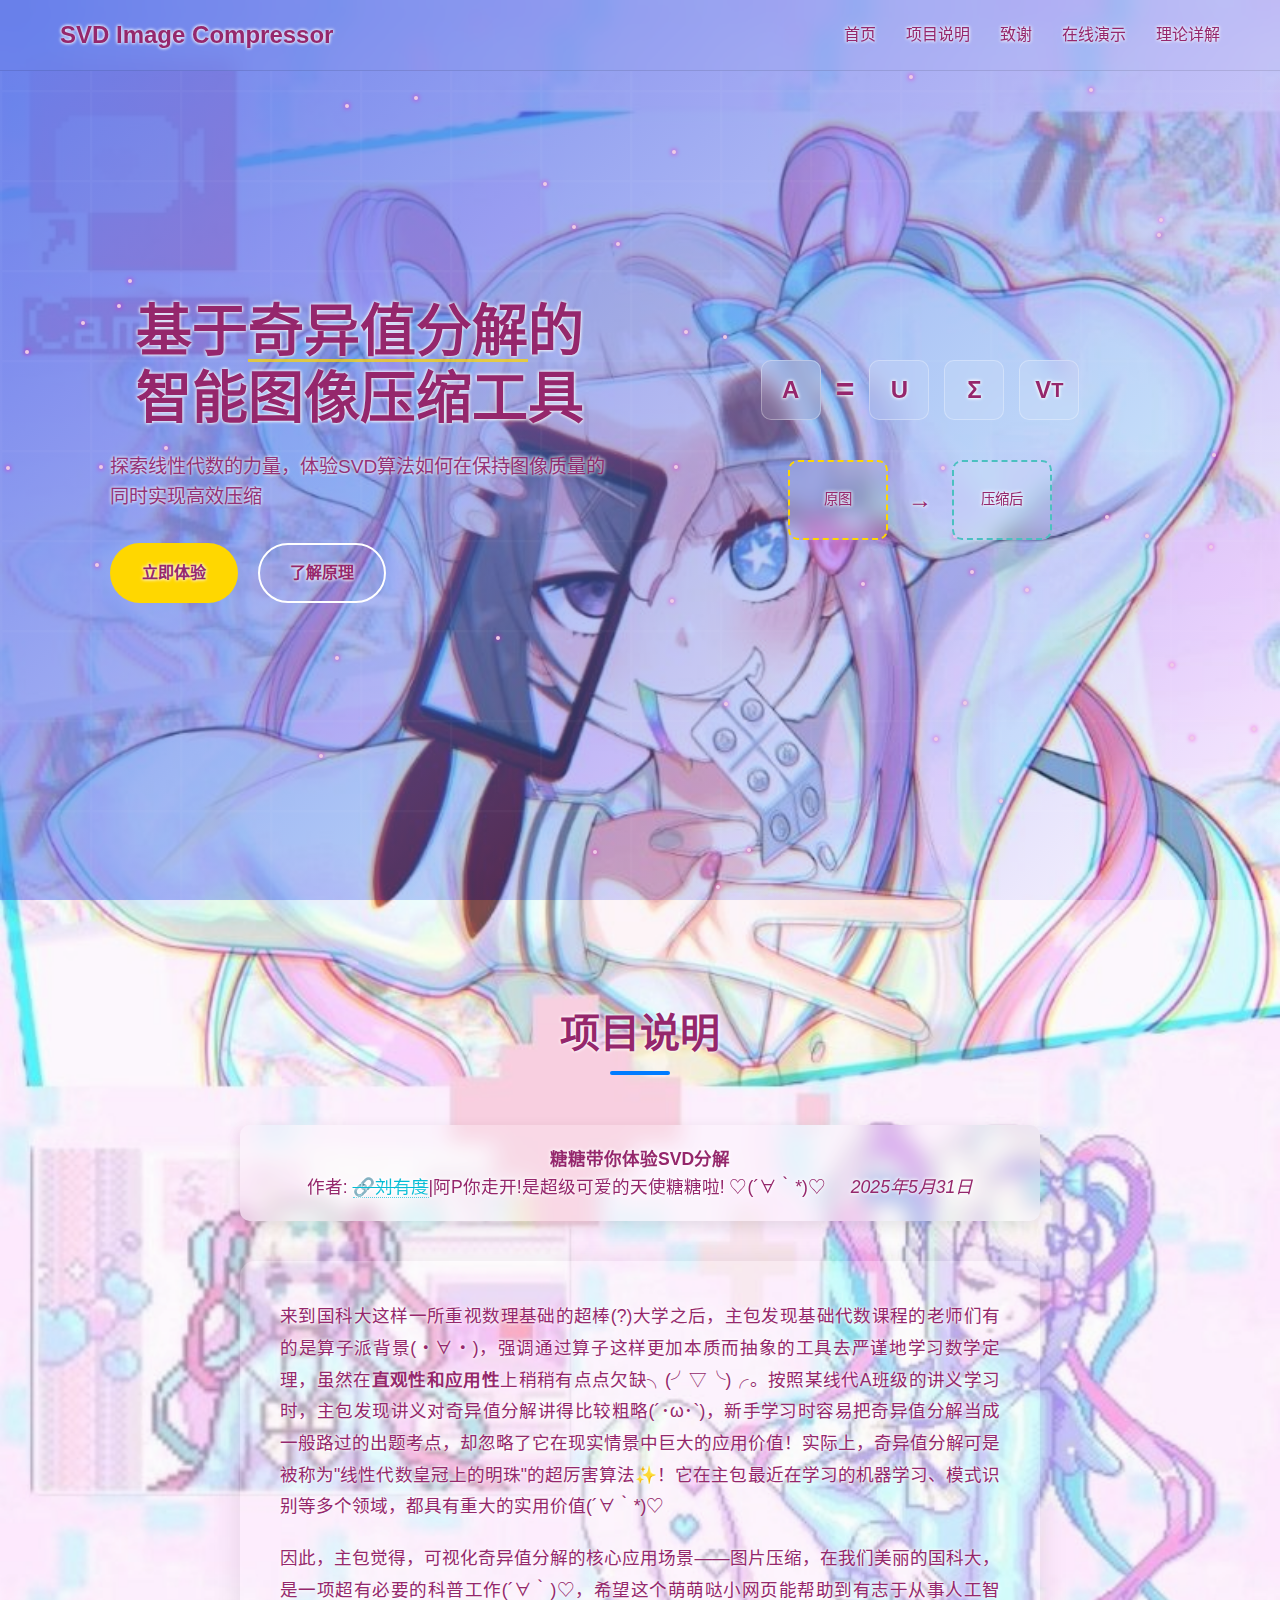
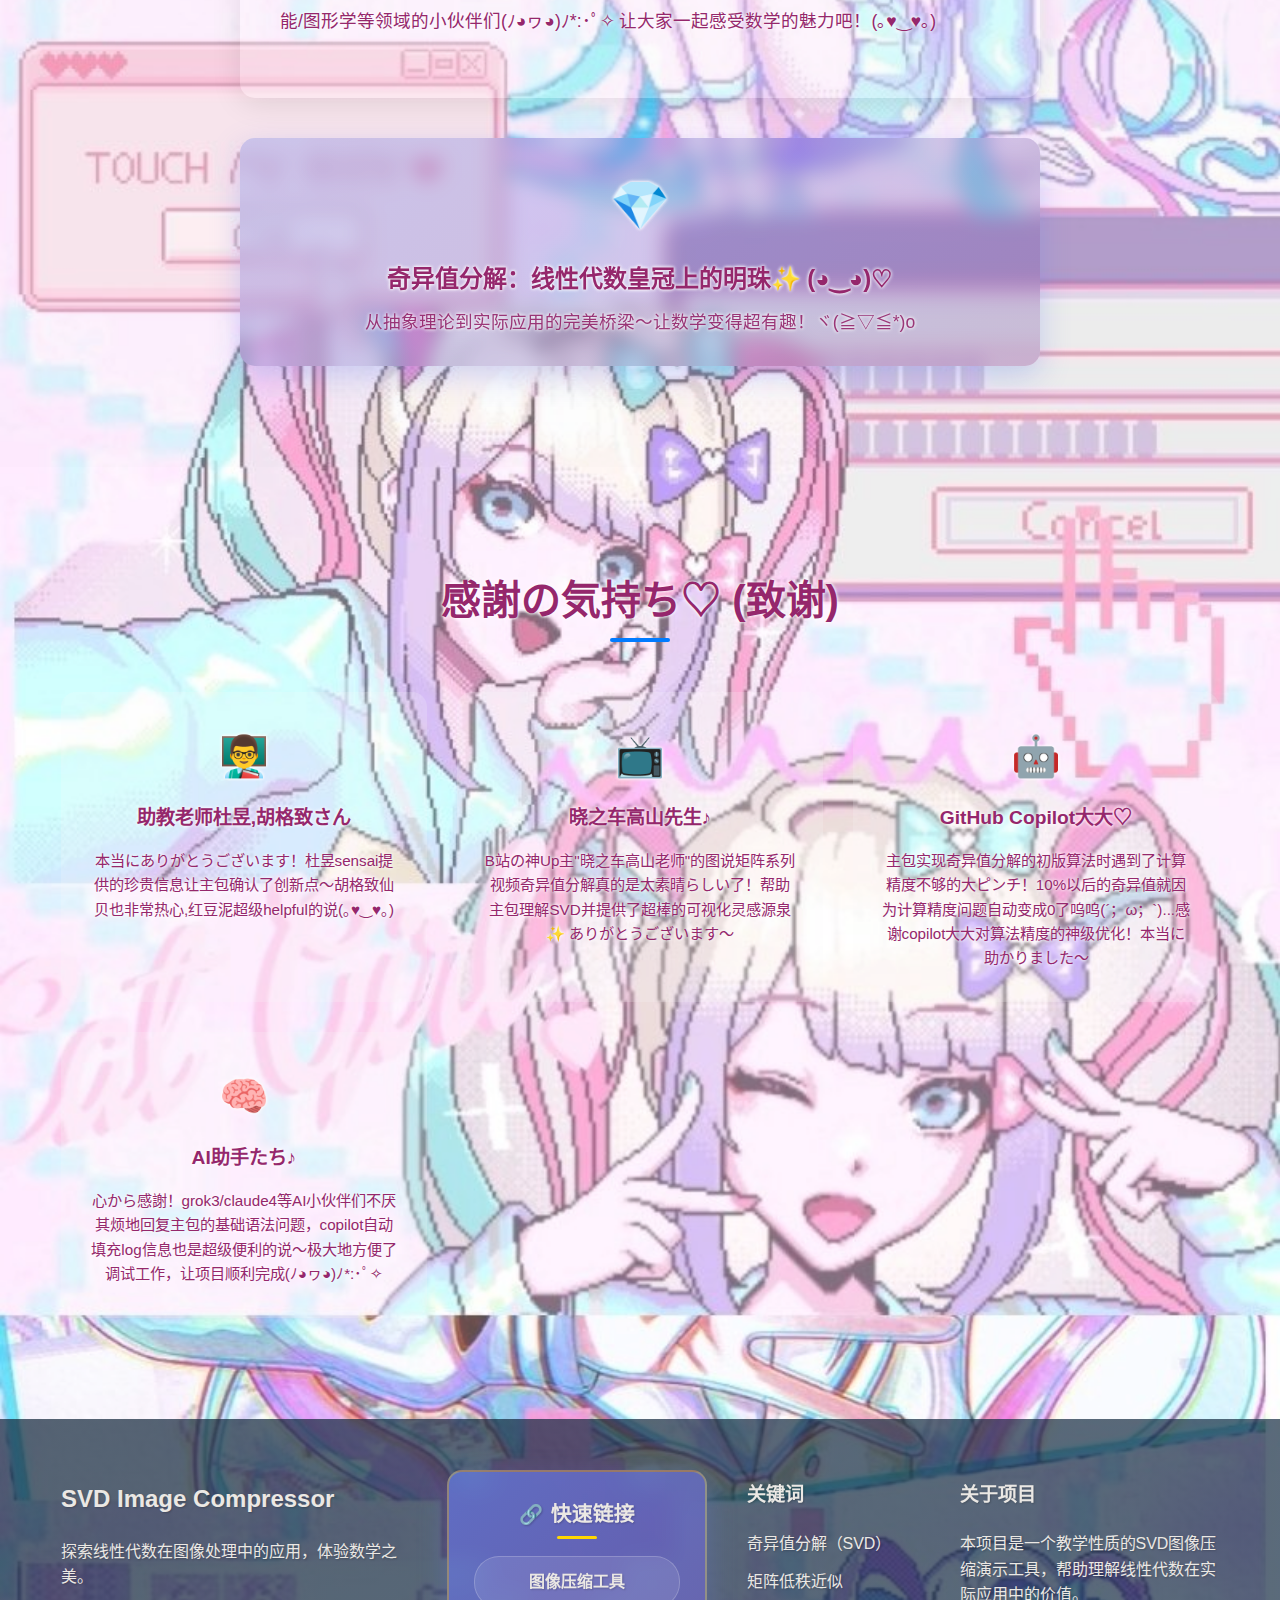
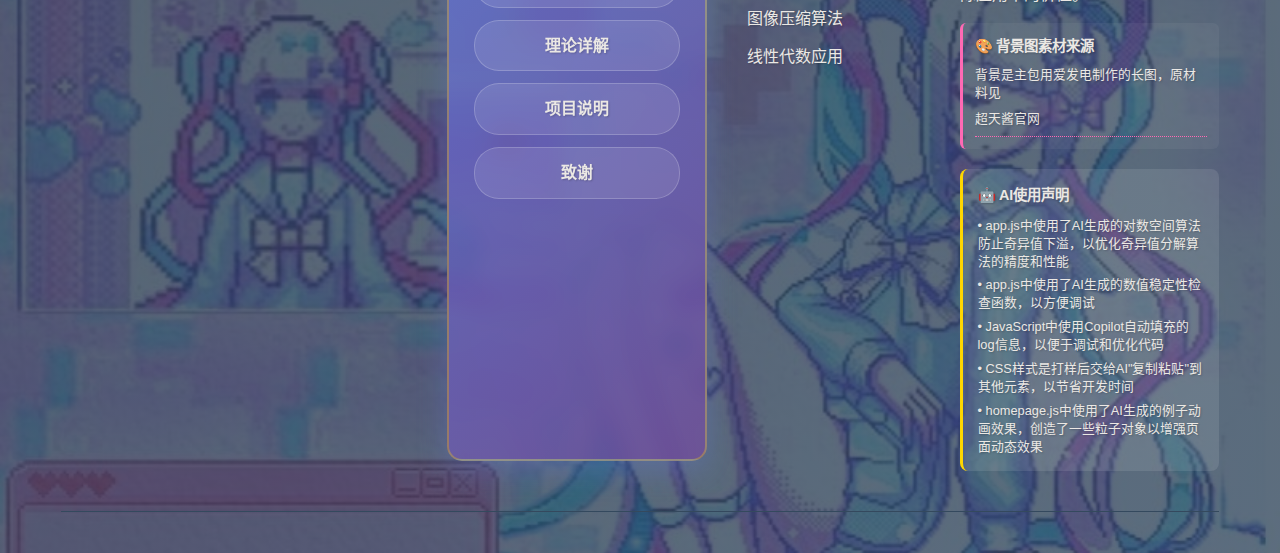
<file: index.html>
<!DOCTYPE html>
<html lang="zh-CN">
<head>
    <!-- 创新点:
        对基于奇异值分解的图片压缩进行可视化,全面呈现压缩比率与图像质量的关系,
        通过直观的图像展示和交互式的百分比选择器,
        让用户可以直观地感受到奇异值分解在图像压缩中的实际应用效果。
        通过对比原图和压缩后图像的清晰度和细节保留情况,
        让用户更好地理解奇异值分解的实际应用价值。
        配以数学理论的note,
        让用户在使用过程中感受到奇异值分解的实际应用,从而让用户感受到线性代数的美
        促进学习与实践结合-->
    
    <meta charset="UTF-8">
    <meta name="viewport" content="width=device-width, initial-scale=1.0">
    <title>SVD图像压缩器 - 基于奇异值分解的图像压缩工具</title>
    <link rel="stylesheet" href="styles/style.css">
    <link rel="stylesheet" href="styles/homepage.css">
</head>
<body class='homepage'>
    <!-- 导航栏 -->
    <nav class="navbar">
        <div class="nav-container">
            <div class="nav-logo">
                <h2>SVD Image Compressor</h2>
            </div>
            <div class="nav-menu">
                <a href="#home" class="nav-link">首页</a>
                <a href="#project" class="nav-link">项目说明</a>
                <a href="#acknowledgments" class="nav-link">致谢</a>
                <a href="main.html" class="nav-link">在线演示</a>
                <a href="pages/svd-theory.html" class="nav-link">理论详解</a>
            </div>
            <div class="nav-toggle">
                <span></span>
                <span></span>
                <span></span>
            </div>
        </div>
    </nav>

    <!-- 主区域 -->
    <section id="home" class="hero-section">
        <div class="hero-container">
            <div class="hero-content">
                <h1 class="hero-title">
                    基于<span class="highlight">奇异值分解</span>的
                    <br>智能图像压缩工具
                </h1>
                <p class="hero-subtitle">
                    探索线性代数的力量，体验SVD算法如何在保持图像质量的同时实现高效压缩
                </p>
                <div class="hero-buttons">
                    <a href="main.html" class="btn btn-primary">立即体验</a>
                    <a href="pages/svd-theory.html" class="btn btn-secondary">了解原理</a>
                </div>
            </div>
            <div class="hero-visual">
                <div class="svd-animation">
                    <div class="matrix-decomposition">
                        <div class="matrix original">A</div>
                        <div class="equals">=</div>
                        <div class="matrix u">U</div>
                        <div class="matrix sigma">Σ</div>
                        <div class="matrix v">V<sup>T</sup></div>
                    </div>
                    <div class="compression-demo">
                        <div class="image-placeholder original-img">
                            <span>原图</span>
                        </div>
                        <div class="arrow">→</div>
                        <div class="image-placeholder compressed-img">
                            <span>压缩后</span>
                        </div>
                    </div>
                </div>
            </div>
        </div>
    </section>

    <!-- 项目说明 -->
    <section id="project" class="project-section">
        <div class="container">
            <h2 class="section-title">项目说明</h2>
            <div class="project-content">
                <div class="author-info">
                    <p><b>糖糖带你体验SVD分解</b> </p>
                    <p>作者:  <a href="https://3b87dc08.quartz-b5m.pages.dev/" target="_blank" style="color: #00bcd4 !important; text-decoration: line-through; border-bottom: 1px dotted #4dd0e1 !important;">🔗刘有度</a>|阿P你走开!是超级可爱的天使糖糖啦! ♡(´∀｀*)♡ <span class="date">2025年5月31日</span></p>
                </div>
                <div class="project-description">
                    <p>
                        来到国科大这样一所重视数理基础的超棒(?)大学之后，主包发现基础代数课程的老师们有的是算子派背景(・∀・)，强调通过算子这样更加本质而抽象的工具去严谨地学习数学定理，虽然在<strong>直观性和应用性</strong>上稍稍有点点欠缺╮(╯▽╰)╭。按照某线代A班级的讲义学习时，主包发现讲义对奇异值分解讲得比较粗略(´･ω･`)，新手学习时容易把奇异值分解当成一般路过的出题考点，却忽略了它在现实情景中巨大的应用价值！实际上，奇异值分解可是被称为"线性代数皇冠上的明珠"的超厉害算法✨！它在主包最近在学习的机器学习、模式识别等多个领域，都具有重大的实用价值(´∀｀*)♡
                    </p>
                    <p>
                        因此，主包觉得，可视化奇异值分解的核心应用场景——图片压缩，在我们美丽的国科大，是一项超有必要的科普工作(´∀｀)♡，希望这个萌萌哒小网页能帮助到有志于从事人工智能/图形学等领域的小伙伴们(ﾉ◕ヮ◕)ﾉ*:･ﾟ✧ 让大家一起感受数学的魅力吧！(｡♥‿♥｡)
                    </p>
                </div>
                <div class="project-highlight">
                    <div class="highlight-icon">💎</div>
                    <h3>奇异值分解：线性代数皇冠上的明珠✨ (◕‿◕)♡</h3>
                    <p>从抽象理论到实际应用的完美桥梁～让数学变得超有趣！ヾ(≧▽≦*)o</p>
                </div>
            </div>
        </div>
    </section>

    <!-- 致谢 -->
    <section id="acknowledgments" class="acknowledgments-section">
        <div class="container">
            <h2 class="section-title">感謝の気持ち♡ (致谢)</h2>
            <div class="acknowledgments-grid">
                <div class="acknowledgment-card">
                    <div class="ack-icon">👨‍🏫</div>
                    <h4>助教老师杜昱,胡格致さん</h4>
                    <p>本当にありがとうございます！杜昱sensai提供的珍贵信息让主包确认了创新点～胡格致仙贝也非常热心,红豆泥超级helpful的说(｡♥‿♥｡)</p>
                </div>
                
                <div class="acknowledgment-card">
                    <div class="ack-icon">📺</div>
                    <h4>晓之车高山先生♪</h4>
                    <p>B站の神Up主"晓之车高山老师"的图说矩阵系列视频<a href="https://www.bilibili.com/video/BV1ExWxesEVf/?spm_id_from=333.337.search-card.all.click" target="_blank" class="video-link">奇异值分解</a>真的是太素晴らしい了！帮助主包理解SVD并提供了超棒的可视化灵感源泉✨ ありがとうございます～</p>
                </div>
                
                <div class="acknowledgment-card">
                    <div class="ack-icon">🤖</div>
                    <h4>GitHub Copilot大大♡</h4>
                    <p>主包实现奇异值分解的初版算法时遇到了计算精度不够的大ピンチ！10%以后的奇异值就因为计算精度问题自动变成0了呜呜(´；ω；`)...感谢copilot大大对算法精度的神级优化！本当に助かりました～</p>
                </div>
                
                <div class="acknowledgment-card">
                    <div class="ack-icon">🧠</div>
                    <h4>AI助手たち♪</h4>
                    <p>心から感謝！grok3/claude4等AI小伙伴们不厌其烦地回复主包的基础语法问题，copilot自动填充log信息也是超级便利的说～极大地方便了调试工作，让项目顺利完成(ﾉ◕ヮ◕)ﾉ*:･ﾟ✧</p>
                </div>
            </div>
        </div>
    </section>

    <!-- 页脚 -->
    <footer class="footer">
        <div class="container">
            <div class="footer-content">
                <div class="footer-section">
                    <h3>SVD Image Compressor</h3>
                    <p>探索线性代数在图像处理中的应用，体验数学之美。</p>
                </div>
                <div class="footer-section">
                    <h4>快速链接</h4>
                    <ul>
                        <li><a href="main.html">图像压缩工具</a></li>
                        <li><a href="pages/svd-theory.html">理论详解</a></li>
                        <li><a href="#project">项目说明</a></li>
                        <li><a href="#acknowledgments">致谢</a></li>
                    </ul>
                </div>
                <div class="footer-section">
                    <h4>关键词</h4>
                    <ul>
                        <li>奇异值分解（SVD）</li>
                        <li>矩阵低秩近似</li>
                        <li>图像压缩算法</li>
                        <li>线性代数应用</li>
                    </ul>
                </div>
                <div class="footer-section">
                    <h4>关于项目</h4>
                    <p>本项目是一个教学性质的SVD图像压缩演示工具，帮助理解线性代数在实际应用中的价值。</p>
                    
                    <div class="external-links" style="margin-top: 15px; padding: 12px; background: rgba(255, 255, 255, 0.05); border-radius: 6px; border-left: 3px solid #ff69b4;">
                        <h5 style="color: #ff69b4; margin-bottom: 8px; font-size: 0.9rem;">🎨 背景图素材来源</h5>
                        <p style="font-size: 0.8rem; line-height: 1.4; color: #bdc3c7; margin: 0;">
                            背景是主包用爱发电制作的长图，原材料见<a href="https://angelkawaii.com/ch/" target="_blank" style="color: #ff69b4; text-decoration: none; border-bottom: 1px dotted #ff69b4;">超天酱官网</a>
                        </p>
                    </div>
                    
                    <div class="ai-disclosure" style="margin-top: 20px; padding: 15px; background: rgba(255, 255, 255, 0.1); border-radius: 8px; border-left: 3px solid #ffd700;">
                        <h5 style="color: #ffd700; margin-bottom: 10px; font-size: 0.9rem;">🤖 AI使用声明</h5>
                        <ul style="font-size: 0.8rem; line-height: 1.4; color: #bdc3c7; list-style: none; padding: 0;">
                            <li style="margin-bottom: 6px;">• app.js中使用了AI生成的对数空间算法防止奇异值下溢，以优化奇异值分解算法的精度和性能</li>
                            <li style="margin-bottom: 6px;">• app.js中使用了AI生成的数值稳定性检查函数，以方便调试</li>
                            <li style="margin-bottom: 6px;">• JavaScript中使用Copilot自动填充的log信息，以便于调试和优化代码</li>
                            <li style="margin-bottom: 6px;">• CSS样式是打样后交给AI"复制粘贴"到其他元素，以节省开发时间</li>
                            <li style="margin-bottom: 0;">• homepage.js中使用了AI生成的例子动画效果，创造了一些粒子对象以增强页面动态效果</li>
                        </ul>
                    </div>
                    
                </div>
            </div>
            <div class="footer-bottom">            </div>
        </div>
    </footer>

    <!-- JavaScript -->
    <script src="scripts/homepage.js"></script>
</body>
</html>
</file>
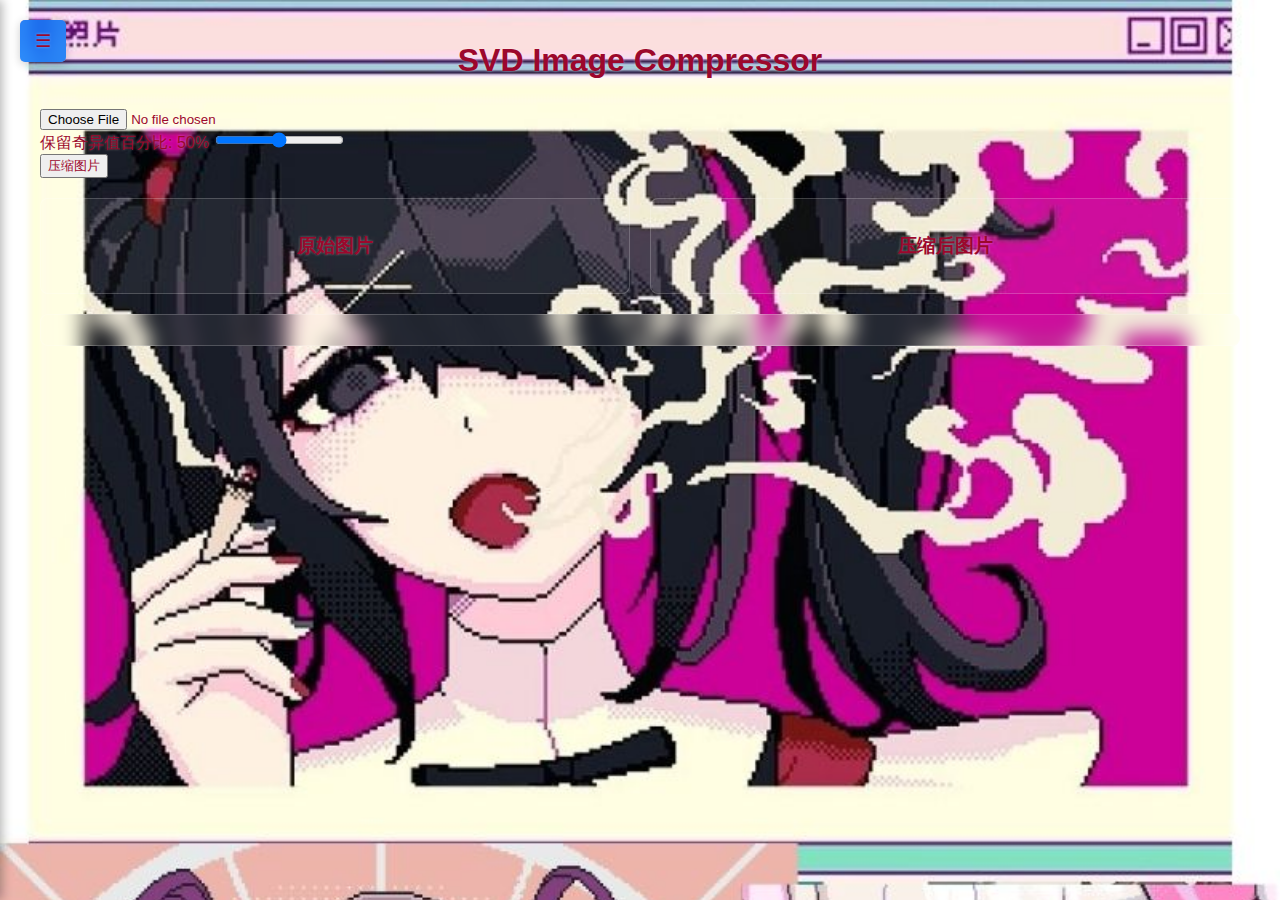
<file: main.html>
<!DOCTYPE html>
<html lang="en">
<head>
    <meta charset="UTF-8">
    <meta name="viewport" content="width=device-width, initial-scale=1.0">
    <title>SVD Image Compressor</title>
    <link rel="stylesheet" href="styles/style.css">
</head>
<body class="main-page">
    <!-- 侧边栏 -->
    <div id="sidebar" class="sidebar">
        <div class="sidebar-header">
            <h3>导航菜单</h3>
            <button id="closeSidebar" class="close-btn">&times;</button>
        </div>
        <div class="sidebar-content">
            <nav>
                <ul>
                    <li><a href="main.html" class="sidebar-link active">图像压缩工具</a></li>
                    <li><a href="pages/svd-theory.html" class="sidebar-link">奇异值分解理论</a></li>
                    <li><a href="index.html" class="sidebar-link">项目相关</a></li>
                </ul>
            </nav>
        </div>
    </div>

    <!-- 主要内容区域 -->
    <div id="main-content" class="main-content">
        <!-- 菜单按钮 -->
        <button id="menuToggle" class="menu-toggle">☰</button>
        
        <div class="container">
            <h1>SVD Image Compressor</h1>
            
            <input type="file" id="imageUpload" accept="image/*">
            
            <div>
                <label for="singularValuePercentage">保留奇异值百分比: <span id="percentageValue">50</span>%</label>
                <input type="range" id="singularValuePercentage" min="1" max="100" value="50">
            </div>
            
            <button id="compressButton">压缩图片</button>
            
            <div class="image-containers">
                <div class="image-box">
                    <h3>原始图片</h3>
                    <div id="originalImageContainer"></div>
                </div>
                <div class="image-box">
                    <h3>压缩后图片</h3>
                    <div id="compressedImageContainer"></div>
                </div>
            </div>
            
            <!-- 分析结果容器 -->
            <div id="analysisContainer" class="analysis-container"></div>
        </div>
    </div>
    
    <!-- 使用原来的app.js，不依赖外部数学库 -->
    <script src="scripts/app.js"></script>
    <script src="scripts/sidebar.js"></script>
</body>
</html>
</file>
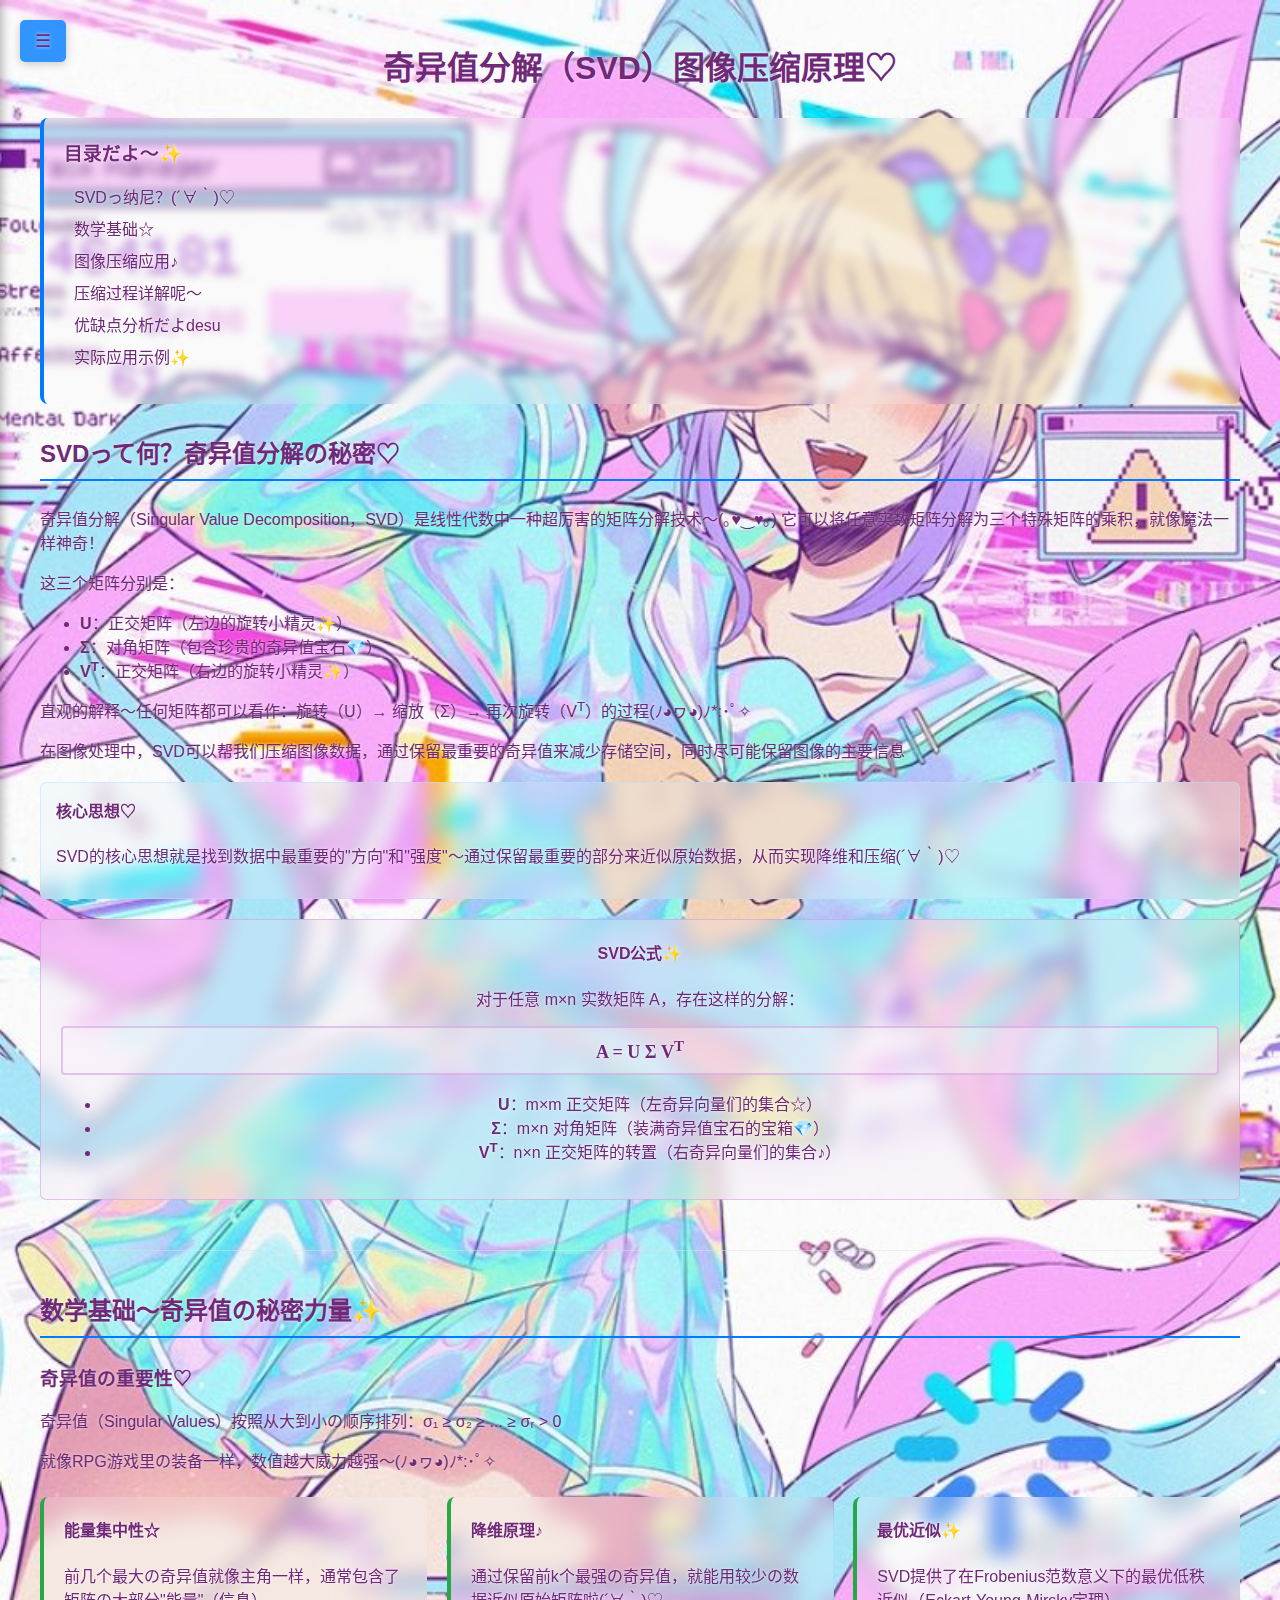
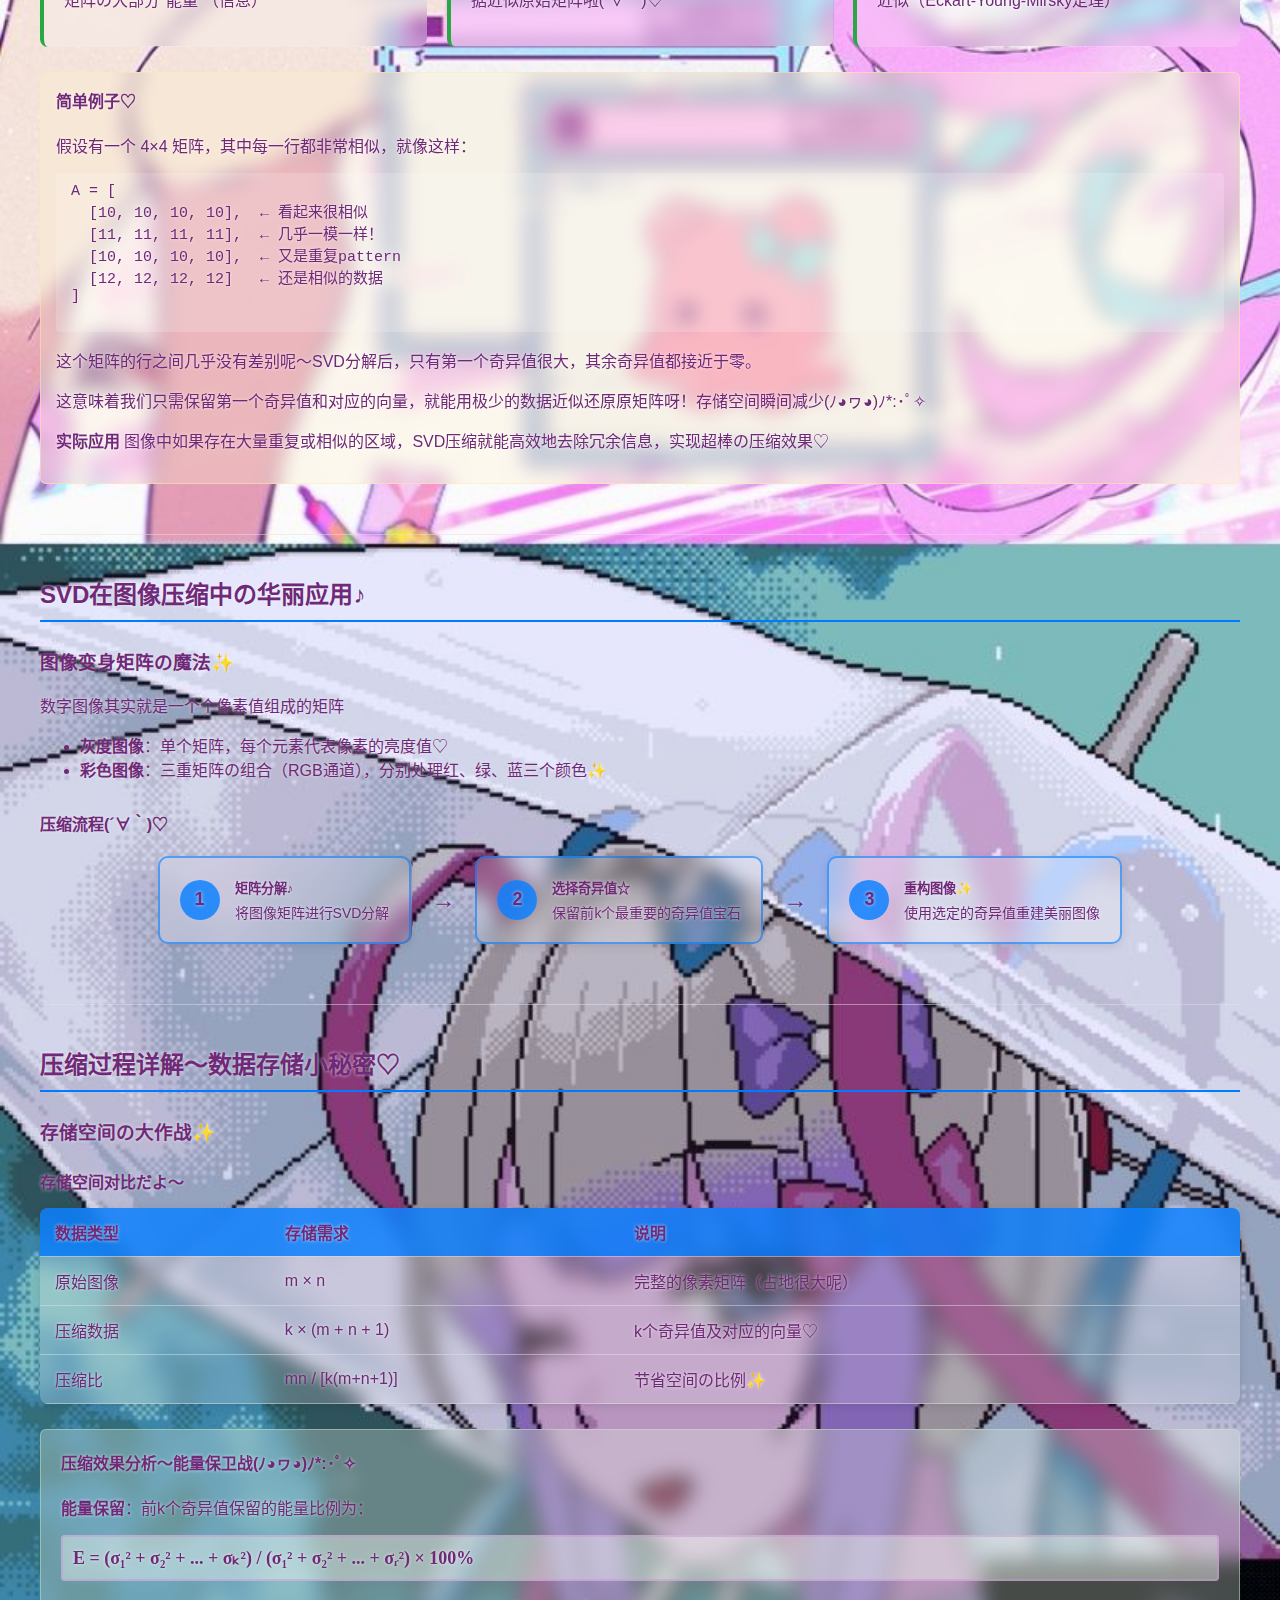
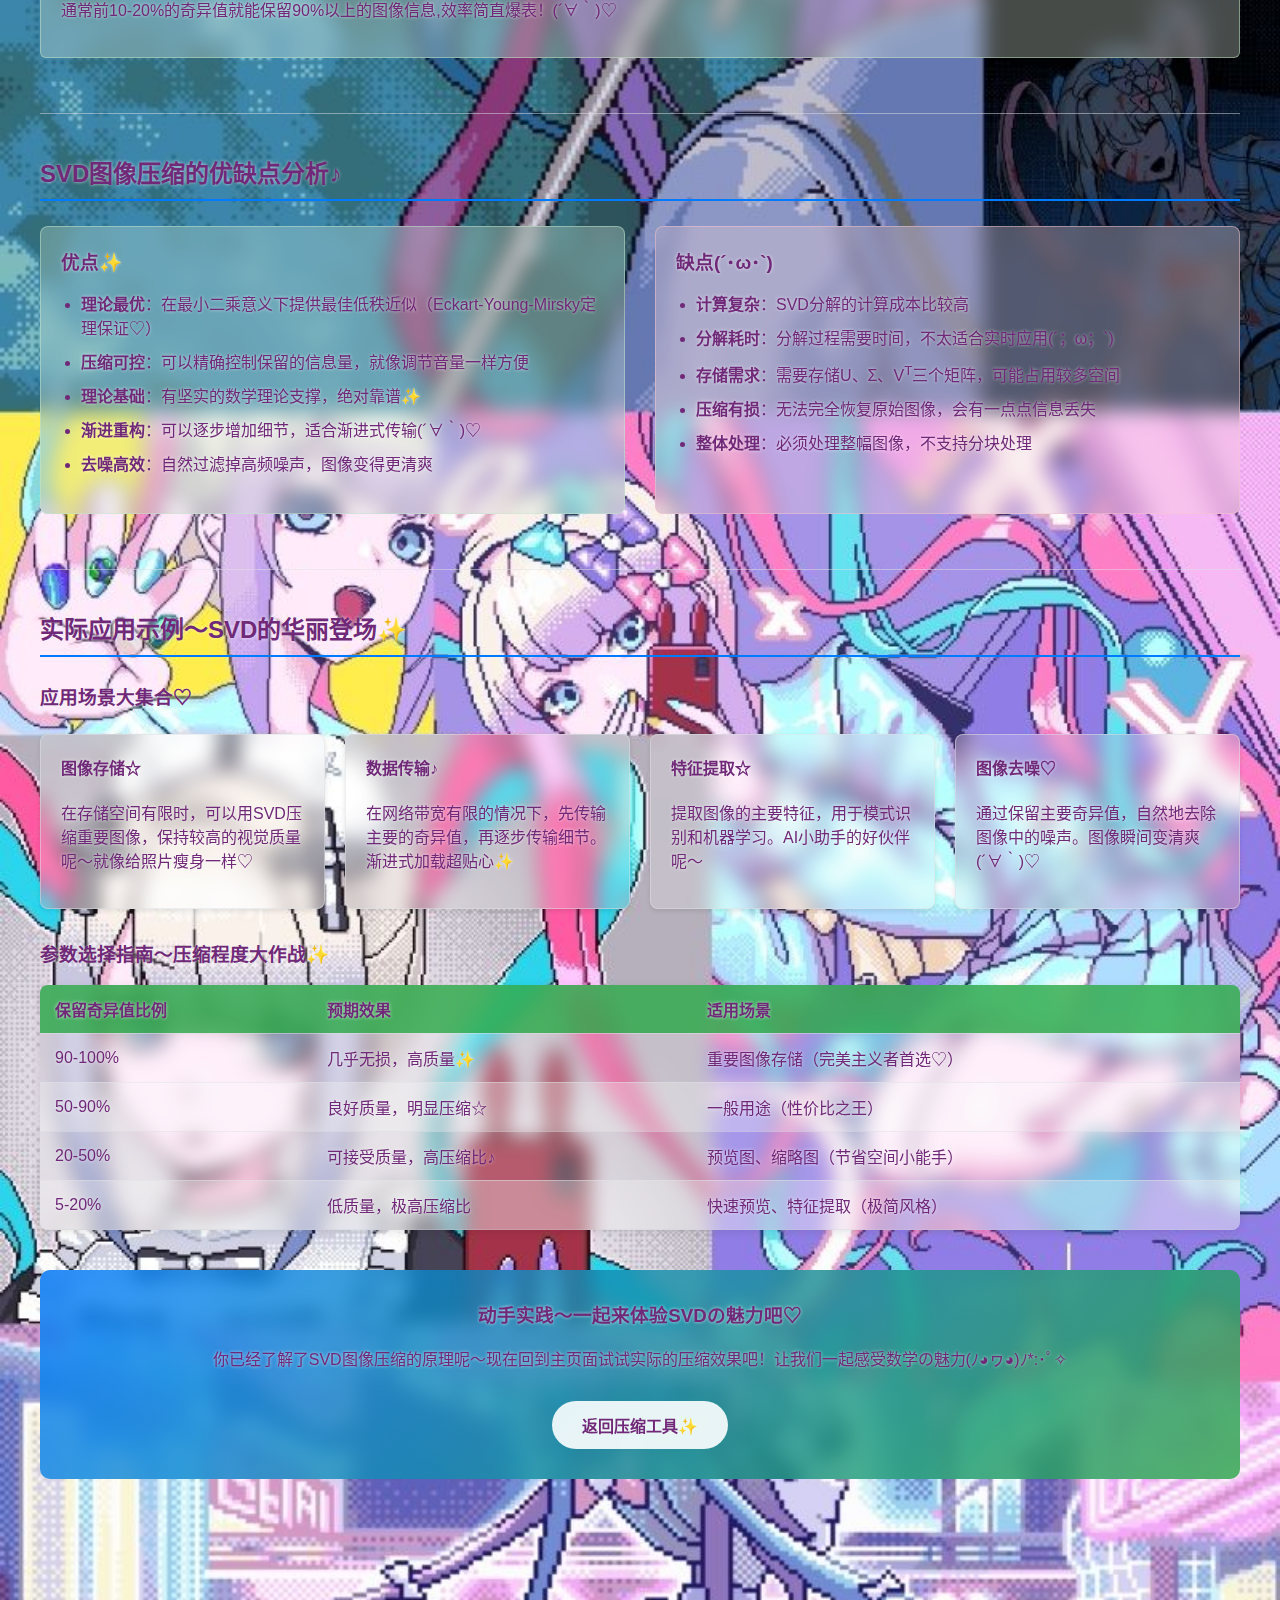
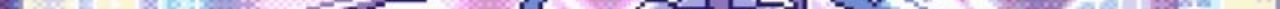
<file: pages/svd-theory.html>
<!DOCTYPE html>
<html lang="zh-CN">
<head>
    <meta charset="UTF-8">
    <meta name="viewport" content="width=device-width, initial-scale=1.0">
    <title>奇异值分解理论♡ - SVD Image Compressor</title>
    <link rel="stylesheet" href="../styles/style.css">
    <link rel="stylesheet" href="../styles/theory.css">
</head>
<body class="theory-page">
    <!-- 侧边栏 -->
    <div id="sidebar" class="sidebar">
        <div class="sidebar-header">
            <h3>导航菜单☆</h3>
            <button id="closeSidebar" class="close-btn">&times;</button>
        </div>
        <div class="sidebar-content">
            <nav>
                <ul>
                    <li><a href="../main.html" class="sidebar-link">图像压缩工具</a></li>
                    <li><a href="svd-theory.html" class="sidebar-link active">奇异值分解理论</a></li>
                    <li><a href="../index.html" class="sidebar-link">项目相关</a></li>
                </ul>
            </nav>
        </div>
    </div>

    <!-- 主要内容区域 -->
    <div id="main-content" class="main-content">
        <!-- 菜单按钮 -->
        <button id="menuToggle" class="menu-toggle">☰</button>
        
        <div class="container">
            <h1>奇异值分解（SVD）图像压缩原理♡</h1>
            
            <!-- 导航目录 -->
            <div class="table-of-contents">
                <h3>目录だよ～✨</h3>
                <ul>
                    <li><a href="#what-is-svd">SVDっ纳尼？(´∀｀)♡</a></li>
                    <li><a href="#mathematical-foundation">数学基础☆</a></li>
                    <li><a href="#image-compression">图像压缩应用♪</a></li>
                    <li><a href="#compression-process">压缩过程详解呢～</a></li>
                    <li><a href="#advantages-disadvantages">优缺点分析だよdesu</a></li>
                    <li><a href="#practical-example">实际应用示例✨</a></li>
                </ul>
            </div>

            <!-- 什么是SVD -->
            <section id="what-is-svd" class="theory-section">
                <h2>SVDって何？奇异值分解の秘密♡</h2>
                <div class="content-box">
                    <p>奇异值分解（Singular Value Decomposition，SVD）是线性代数中一种超厉害的矩阵分解技术～(｡♥‿♥｡) 它可以将任意实数矩阵分解为三个特殊矩阵的乘积，就像魔法一样神奇！</p>
                    <p>这三个矩阵分别是：</p>
                    <ul>
                        <li><strong>U</strong>：正交矩阵（左边的旋转小精灵✨）</li>
                        <li><strong>Σ</strong>：对角矩阵（包含珍贵的奇异值宝石💎）</li>
                        <li><strong>V<sup>T</sup></strong>：正交矩阵（右边的旋转小精灵✨）</li>
                    </ul>
                    <p>直观的解释～任何矩阵都可以看作：旋转（U）→ 缩放（Σ）→ 再次旋转（V<sup>T</sup>）的过程(ﾉ◕ヮ◕)ﾉ*:･ﾟ✧</p>
                    <p>在图像处理中，SVD可以帮我们压缩图像数据，通过保留最重要的奇异值来减少存储空间，同时尽可能保留图像的主要信息</p>
                    
                    <div class="highlight-box">
                        <h4>核心思想♡</h4>
                        <p>SVD的核心思想就是找到数据中最重要的"方向"和"强度"～通过保留最重要的部分来近似原始数据，从而实现降维和压缩(´∀｀)♡</p>
                    </div>

                    <div class="formula-box">
                        <h4>SVD公式✨</h4>
                        <p>对于任意 m×n 实数矩阵 A，存在这样的分解：</p>
                        <div class="formula">A = U Σ V<sup>T</sup></div>
                        <ul>
                            <li><strong>U</strong>：m×m 正交矩阵（左奇异向量们的集合☆）</li>
                            <li><strong>Σ</strong>：m×n 对角矩阵（装满奇异值宝石的宝箱💎）</li>
                            <li><strong>V<sup>T</sup></strong>：n×n 正交矩阵的转置（右奇异向量们的集合♪）</li>
                        </ul>
                    </div>
                </div>
            </section>

            <!-- 数学基础 -->
            <section id="mathematical-foundation" class="theory-section">
                <h2>数学基础～奇异值の秘密力量✨</h2>
                <div class="content-box">
                    <h3>奇异值の重要性♡</h3>
                    <p>奇异值（Singular Values）按照从大到小の顺序排列：σ₁ ≥ σ₂ ≥ ... ≥ σᵣ > 0</p>
                    <p>就像RPG游戏里の装备一样，数值越大威力越强～(ﾉ◕ヮ◕)ﾉ*:･ﾟ✧</p>
                    
                    <div class="info-grid">
                        <div class="info-item">
                            <h4>能量集中性☆</h4>
                            <p>前几个最大の奇异值就像主角一样，通常包含了矩阵の大部分"能量"（信息）</p>
                        </div>
                        <div class="info-item">
                            <h4>降维原理♪</h4>
                            <p>通过保留前k个最强の奇异值，就能用较少の数据近似原始矩阵啦(´∀｀)♡</p>
                        </div>
                        <div class="info-item">
                            <h4>最优近似✨</h4>
                            <p>SVD提供了在Frobenius范数意义下的最优低秩近似（Eckart-Young-Mirsky定理）</p>
                        </div>
                    </div>

                    <div class="example-box">
                        <h4>简单例子♡</h4>
                        <p>假设有一个 4×4 矩阵，其中每一行都非常相似，就像这样：</p>
                        <pre style="background:rgba(248,249,250,0.2);border-radius:4px;padding:10px 15px;margin:10px 0;font-size:15px;">
A = [
  [10, 10, 10, 10],  ← 看起来很相似
  [11, 11, 11, 11],  ← 几乎一模一样！
  [10, 10, 10, 10],  ← 又是重复pattern
  [12, 12, 12, 12]   ← 还是相似的数据
]
                        </pre>
                        <p>这个矩阵的行之间几乎没有差别呢～SVD分解后，只有第一个奇异值很大，其余奇异值都接近于零。</p>
                        <p>这意味着我们只需保留第一个奇异值和对应的向量，就能用极少的数据近似还原原矩阵呀！存储空间瞬间减少(ﾉ◕ヮ◕)ﾉ*:･ﾟ✧</p>
                        <p><strong>实际应用</strong> 图像中如果存在大量重复或相似的区域，SVD压缩就能高效地去除冗余信息，实现超棒の压缩效果♡</p>
                    </div>
                </div>
            </section>

            <!-- 图像压缩应用 -->
            <section id="image-compression" class="theory-section">
                <h2>SVD在图像压缩中の华丽应用♪</h2>
                <div class="content-box">
                    <h3>图像变身矩阵の魔法✨</h3>
                    <p>数字图像其实就是一个个像素值组成的矩阵</p>
                    <ul>
                        <li><strong>灰度图像</strong>：单个矩阵，每个元素代表像素的亮度值♡</li>
                        <li><strong>彩色图像</strong>：三重矩阵の组合（RGB通道），分别处理红、绿、蓝三个颜色✨</li>
                    </ul>

                    <div class="process-flow">
                        <h4>压缩流程(´∀｀)♡</h4>
                        <div class="flow-steps">
                            <div class="step">
                                <div class="step-number">1</div>
                                <div class="step-content">
                                    <h5>矩阵分解♪</h5>
                                    <p>将图像矩阵进行SVD分解</p>
                                </div>
                            </div>
                            <div class="arrow">→</div>
                            <div class="step">
                                <div class="step-number">2</div>
                                <div class="step-content">
                                    <h5>选择奇异值☆</h5>
                                    <p>保留前k个最重要的奇异值宝石</p>
                                </div>
                            </div>
                            <div class="arrow">→</div>
                            <div class="step">
                                <div class="step-number">3</div>
                                <div class="step-content">
                                    <h5>重构图像✨</h5>
                                    <p>使用选定的奇异值重建美丽图像</p>
                                </div>
                            </div>
                        </div>
                    </div>
                </div>
            </section>

            <!-- 压缩过程详解 -->
            <section id="compression-process" class="theory-section">
                <h2>压缩过程详解～数据存储小秘密♡</h2>
                <div class="content-box">
                    <h3>存储空间の大作战✨</h3>
                    
                    <div class="comparison-table">
                        <h4>存储空间对比だよ～</h4>
                        <table>
                            <thead>
                                <tr>
                                    <th>数据类型</th>
                                    <th>存储需求</th>
                                    <th>说明</th>
                                </tr>
                            </thead>
                            <tbody>
                                <tr>
                                    <td>原始图像</td>
                                    <td>m × n</td>
                                    <td>完整的像素矩阵（占地很大呢）</td>
                                </tr>
                                <tr>
                                    <td>压缩数据</td>
                                    <td>k × (m + n + 1)</td>
                                    <td>k个奇异值及对应的向量♡</td>
                                </tr>
                                <tr>
                                    <td>压缩比</td>
                                    <td>mn / [k(m+n+1)]</td>
                                    <td>节省空间の比例✨</td>
                                </tr>
                            </tbody>
                        </table>
                    </div>

                    <div class="formula-explanation">
                        <h4>压缩效果分析～能量保卫战(ﾉ◕ヮ◕)ﾉ*:･ﾟ✧</h4>
                        <p><strong>能量保留</strong>：前k个奇异值保留的能量比例为：</p>
                        <div class="formula">
                            E = (σ₁² + σ₂² + ... + σₖ²) / (σ₁² + σ₂² + ... + σᵣ²) × 100%
                        </div>
                        <p>通常前10-20%的奇异值就能保留90%以上的图像信息,效率简直爆表！(´∀｀)♡</p>
                    </div>
                </div>
            </section>

            <!-- 优缺点分析 -->
            <section id="advantages-disadvantages" class="theory-section">
                <h2>SVD图像压缩的优缺点分析♪</h2>
                <div class="content-box">
                    <div class="pros-cons">
                        <div class="pros">
                            <h3>优点✨</h3>
                            <ul>
                                <li><strong>理论最优</strong>：在最小二乘意义下提供最佳低秩近似（Eckart-Young-Mirsky定理保证♡）</li>
                                <li><strong>压缩可控</strong>：可以精确控制保留的信息量，就像调节音量一样方便</li>
                                <li><strong>理论基础</strong>：有坚实的数学理论支撑，绝对靠谱✨</li>
                                <li><strong>渐进重构</strong>：可以逐步增加细节，适合渐进式传输(´∀｀)♡</li>
                                <li><strong>去噪高效</strong>：自然过滤掉高频噪声，图像变得更清爽</li>
                            </ul>
                        </div>
                        <div class="cons">
                            <h3>缺点(´･ω･`)</h3>
                            <ul>
                                <li><strong>计算复杂</strong>：SVD分解的计算成本比较高</li>
                                <li><strong>分解耗时</strong>：分解过程需要时间，不太适合实时应用(´；ω；`)</li>
                                <li><strong>存储需求</strong>：需要存储U、Σ、V<sup>T</sup>三个矩阵，可能占用较多空间</li>
                                <li><strong>压缩有损</strong>：无法完全恢复原始图像，会有一点点信息丢失</li>
                                <li><strong>整体处理</strong>：必须处理整幅图像，不支持分块处理</li>
                            </ul>
                        </div>
                    </div>
                </div>
            </section>

            <!-- 实际应用示例 -->
            <section id="practical-example" class="theory-section">
                <h2>实际应用示例～SVD的华丽登场✨</h2>
                <div class="content-box">
                    <h3>应用场景大集合♡</h3>
                    <div class="application-grid">
                        <div class="app-item">
                            <h4>图像存储☆</h4>
                            <p>在存储空间有限时，可以用SVD压缩重要图像，保持较高的视觉质量呢～就像给照片瘦身一样♡</p>
                        </div>
                        <div class="app-item">
                            <h4>数据传输♪</h4>
                            <p>在网络带宽有限的情况下，先传输主要的奇异值，再逐步传输细节。渐进式加载超贴心✨</p>
                        </div>
                        <div class="app-item">
                            <h4>特征提取☆</h4>
                            <p>提取图像的主要特征，用于模式识别和机器学习。AI小助手的好伙伴呢～</p>
                        </div>
                        <div class="app-item">
                            <h4>图像去噪♡</h4>
                            <p>通过保留主要奇异值，自然地去除图像中的噪声。图像瞬间变清爽(´∀｀)♡</p>
                        </div>
                    </div>

                    <div class="parameter-guide">
                        <h3>参数选择指南～压缩程度大作战✨</h3>
                        <table>
                            <thead>
                                <tr>
                                    <th>保留奇异值比例</th>
                                    <th>预期效果</th>
                                    <th>适用场景</th>
                                </tr>
                            </thead>
                            <tbody>
                                <tr>
                                    <td>90-100%</td>
                                    <td>几乎无损，高质量✨</td>
                                    <td>重要图像存储（完美主义者首选♡）</td>
                                </tr>
                                <tr>
                                    <td>50-90%</td>
                                    <td>良好质量，明显压缩☆</td>
                                    <td>一般用途（性价比之王）</td>
                                </tr>
                                <tr>
                                    <td>20-50%</td>
                                    <td>可接受质量，高压缩比♪</td>
                                    <td>预览图、缩略图（节省空间小能手）</td>
                                </tr>
                                <tr>
                                    <td>5-20%</td>
                                    <td>低质量，极高压缩比</td>
                                    <td>快速预览、特征提取（极简风格）</td>
                                </tr>
                            </tbody>
                        </table>
                    </div>

                    <div class="try-it-box">
                        <h3>动手实践～一起来体验SVDの魅力吧♡</h3>
                        <p>你已经了解了SVD图像压缩的原理呢～现在回到主页面试试实际的压缩效果吧！让我们一起感受数学の魅力(ﾉ◕ヮ◕)ﾉ*:･ﾟ✧</p>
                        <a href="../main.html" class="try-button">返回压缩工具✨</a>
                    </div>
                </div>
            </section>
        </div>
    </div>

    <script src="../scripts/sidebar.js"></script>
</body>
</html>
</file>
<file: styles/style.css>
/* This file contains the styles for the SVD Image Compressor project */

body {
    font-family: Arial, sans-serif;
    background-color: transparent;
    margin: 0;
    padding: 0;
}

h1 {
    text-align: center;
    color: #333;
    text-shadow: 2px 2px 4px rgba(255, 255, 255, 0.8);
    font-weight: bold;
    margin-bottom: 30px;
}

.container {
    max-width: 1200px;
    margin: 0 auto;
    padding: 20px;
    background: transparent;
    border-radius: 8px;
    box-shadow: none;
    border: 1px solid transparent;
    /*backdrop-filter: blur(10px); /* 增强模糊效果 */
}

.upload-section {
    margin-bottom: 20px;
}

.upload-section input[type="file"] {
    display: block;
    margin: 0 auto;
}

.slider {
    width: 100%;
    margin: 20px 0;
}

.button {
    display: block;
    width: 100%;
    padding: 10px;
    background-color: rgba(0, 123, 255, 0.8); /* 半透明背景 */
    color: white;
    border: none;
    border-radius: 5px;
    cursor: pointer;
    font-size: 16px;
    backdrop-filter: blur(5px);
}

.button:hover {
    background-color: rgba(0, 86, 179, 0.9); /* 悬停时稍微增加不透明度 */
}

.result-section {
    text-align: center;
}

.result-section img {
    max-width: 100%;
    border-radius: 8px;
}

.analysis-container {
    margin-top: 20px;
    padding: 15px;
    background: rgba(255, 255, 255, 0.05); /* 更透明 */
    border-radius: 8px;
    border: 1px solid rgba(255, 255, 255, 0.2);
    backdrop-filter: blur(10px);
}

.info-section {
    margin-bottom: 15px;
    padding: 10px;
    background: rgba(255, 255, 255, 0.05); /* 更透明 */
    border-radius: 5px;
    border-left: 4px solid rgba(0, 123, 255, 0.8);
    backdrop-filter: blur(10px);
}

.info-section h4 {
    margin: 0 0 10px 0;
    color: #495057;
}

.info-section p {
    margin: 5px 0;
    font-size: 14px;
}

.chart-container {
    display: flex;
    align-items: flex-end;
    height: 100px;
    gap: 2px;
    margin: 10px 0;
    padding: 10px;
    background: rgba(255, 255, 255, 0.05); /* 更透明 */
    border-radius: 4px;
    backdrop-filter: blur(10px);
}

.chart-bar {
    flex: 1;
    min-height: 5px;
    border-radius: 2px;
    transition: opacity 0.3s;
}

.chart-bar.used-important {
    background: linear-gradient(135deg, #0c1ae2, #3481ce);
    box-shadow: 0 2px 4px rgba(9, 141, 235, 0.3);
}

.chart-bar.used {
    background-color: #28a745;
}

.chart-bar.unused {
    background-color: #dc3545;
    opacity: 0.3;
}

.chart-legend {
    display: flex;
    justify-content: center;
    gap: 15px;
    margin: 10px 0;
    flex-wrap: wrap;
}

.legend-item {
    display: flex;
    align-items: center;
    gap: 5px;
    font-size: 12px;
    color: #495057;
}

.legend-color {
    width: 12px;
    height: 12px;
    border-radius: 2px;
    display: inline-block;
}

.legend-color.used-important {
    background: linear-gradient(135deg, #138ce3, #171bde);
}

.legend-color.used {
    background-color: #28a745;
}

.legend-color.unused {
    background-color: #dc3545;
    opacity: 0.3;
}

.chart-description {
    font-size: 12px;
    color: #6c757d;
    margin-top: 5px;
    text-align: center;
    font-style: italic;
}

.image-containers {
    display: flex;
    gap: 20px;
    margin: 20px 0;
    flex-wrap: wrap;
}

.image-box {
    flex: 1;
    min-width: 300px;
    text-align: center;
    background: rgba(255, 255, 255, 0.05);
    padding: 15px;
    border-radius: 8px;
    border: 1px solid rgba(255, 255, 255, 0.2);
    /*backdrop-filter: blur(10px);*/
}

/* 动画容器样式 */
.animation-container {
    padding: 20px;
    background: transparent; 
    border-radius: 10px;
    border: 2px solid rgba(0, 123, 255, 0.6);
    backdrop-filter: blur(10px);
}

.animation-header {
    text-align: center;
    margin-bottom: 15px;
}

.animation-header h4 {
    margin: 0 0 10px 0;
    color: #007bff;
    font-size: 18px;
}

.animation-controls {
    font-size: 16px;
    font-weight: bold;
    color: #495057;
}

.progress-section {
    margin-bottom: 20px;
}

.progress-bar {
    width: 100%;
    height: 25px;
    background-color: rgba(233, 236, 239, 0.3); 
    border-radius: 12px;
    overflow: hidden;
    margin: 10px 0;
    box-shadow: inset 0 2px 4px rgba(0,0,0,0.1);
    backdrop-filter: blur(5px);
}

.progress-fill {
    height: 100%;
    background: linear-gradient(90deg, #007bff, #28a745);
    border-radius: 12px;
    transition: width 0.3s ease-in-out;
    position: relative;
    overflow: hidden;
}

.progress-fill::after {
    content: '';
    position: absolute;
    top: 0;
    left: 0;
    bottom: 0;
    right: 0;
    background-image: linear-gradient(
        -45deg,
        rgba(255, 255, 255, .2) 25%,
        transparent 25%,
        transparent 50%,
        rgba(255, 255, 255, .2) 50%,
        rgba(255, 255, 255, .2) 75%,
        transparent 75%,
        transparent
    );
    background-size: 50px 50px;
    animation: move 2s linear infinite;
}

@keyframes move {
    0% { background-position: 0 0; }
    100% { background-position: 50px 50px; }
}

.progress-info {
    display: flex;
    justify-content: space-between;
    font-size: 14px;
    color: #6c757d;
    font-weight: 500;
}

.image-display {
    text-align: center;
    min-height: 200px;
    display: flex;
    align-items: center;
    justify-content: center;
}

.animation-frame {
    border-radius: 8px;
    box-shadow: 0 4px 8px rgba(0,0,0,0.1);
    max-width: 100%;
    height: auto;
}

/* 奇异值详细信息样式 */
.singular-values-details {
    margin-top: 15px;
    padding: 10px;
    background: transparent;
    border-radius: 6px;
    border: 1px solid rgba(248, 249, 250, 0.3);
    backdrop-filter: blur(5px);
}

.singular-values-grid {
    display: grid;
    grid-template-columns: repeat(auto-fit, minmax(200px, 1fr));
    gap: 8px;
    margin: 10px 0;
    max-height: 300px;
    overflow-y: auto;
    padding: 10px;
    background: rgba(255, 255, 255, 0.05);
    border-radius: 4px;
    border: 1px solid rgba(255, 255, 255, 0.2);
    backdrop-filter: blur(10px);
}

.singular-value-item {
    display: flex;
    justify-content: space-between;
    align-items: center;
    padding: 5px 8px;
    background: rgba(255, 255, 255, 0.1); /* 稍微增加一点不透明度保证可读性 */
    border-radius: 4px;
    font-size: 12px;
    border-left: 3px solid #28a745;
    backdrop-filter: blur(5px);
}

.sv-index {
    font-weight: bold;
    color: #495057;
    min-width: 30px;
}

.sv-value {
    font-family: monospace;
    color: #007bff;
    font-weight: 500;
}

.sv-energy {
    color: #28a745;
    font-size: 11px;
    font-weight: 500;
}

.energy-summary {
    text-align: center;
    padding: 10px;
    background: rgba(227, 242, 253, 0.3); /* 半透明背景 */
    border-radius: 4px;
    margin-top: 10px;
    color: #1976d2;
    border: 1px solid rgba(187, 222, 251, 0.5);
    backdrop-filter: blur(5px);
}

.energy-breakdown {
    margin-top: 15px;
    padding: 10px;
    background: rgba(255, 243, 205, 0.3); /* 半透明背景 */
    border-radius: 4px;
    border: 1px solid rgba(255, 234, 167, 0.5);
    backdrop-filter: blur(5px);
}

.energy-breakdown ul {
    margin: 5px 0;
    padding-left: 20px;
}

.energy-breakdown li {
    margin: 3px 0;
    font-size: 13px;
    color: #856404;
}

/* 按钮禁用状态 */
button:disabled {
    background-color: rgba(108, 117, 125, 0.6) !important; /* 半透明禁用 */
    cursor: not-allowed;
    opacity: 0.6;
    transform: none !important;
}

input[type="range"]:disabled {
    opacity: 0.6;
    cursor: not-allowed;
}

/* 侧边栏样式 */
.sidebar {
    position: fixed;
    top: 0;
    left: -300px;
    width: 300px;
    height: 100vh;
    background: linear-gradient(180deg, 
        rgba(0, 123, 255, 0.9) 0%, 
        rgba(0, 86, 179, 0.9) 100%); /* 半透明渐变背景 */
    color: white;
    transition: left 0.3s ease-in-out;
    z-index: 1000;
    box-shadow: 2px 0 10px rgba(0,0,0,0.3);
    backdrop-filter: blur(10px);
}

.sidebar.open {
    left: 0;
}

.sidebar-header {
    display: flex;
    justify-content: space-between;
    align-items: center;
    padding: 20px;
    border-bottom: 1px solid rgba(255,255,255,0.2);
}

.sidebar-header h3 {
    margin: 0;
    color: white;
}

.close-btn {
    background: none;
    border: none;
    color: white;
    font-size: 24px;
    cursor: pointer;
    padding: 5px 10px;
    border-radius: 4px;
    transition: background-color 0.3s;
}

.close-btn:hover {
    background-color: rgba(255,255,255,0.2);
}

.sidebar-content {
    padding: 20px 0;
}

.sidebar-content nav ul {
    list-style: none;
    padding: 0;
    margin: 0;
}

.sidebar-content nav li {
    margin: 0;
}

.sidebar-link {
    display: block;
    padding: 15px 20px;
    color: rgba(255,255,255,0.9);
    text-decoration: none;
    transition: all 0.3s;
    border-left: 3px solid transparent;
}

.sidebar-link:hover {
    background-color: rgba(255,255,255,0.1);
    color: white;
    border-left-color: white;
}

.sidebar-link.active {
    background-color: rgba(255,255,255,0.2);
    color: white;
    border-left-color: white;
    font-weight: bold;
}

/* 主内容区域 */
.main-content {
    transition: margin-left 0.3s ease-in-out;
    min-height: 100vh;
    background: transparent; }

.main-content.shifted {
    margin-left: 300px;
}

/* 菜单切换按钮 */
.menu-toggle {
    position: fixed;
    top: 20px;
    left: 20px;
    background: rgba(0, 123, 255, 0.8); 
    color: white;
    border: none;
    padding: 10px 15px;
    border-radius: 5px;
    cursor: pointer;
    font-size: 18px;
    z-index: 999;
    transition: all 0.3s;
    box-shadow: 0 2px 10px rgba(0,0,0,0.2);
    backdrop-filter: blur(10px);
}

.menu-toggle:hover {
    background: rgba(0, 86, 179, 0.9); 
    transform: translateY(-2px);
    box-shadow: 0 4px 15px rgba(0,0,0,0.3);
}

.menu-toggle.hidden {
    left: -100px;
}

/* 侧边栏遮罩层 */
.sidebar-overlay {
    position: fixed;
    top: 0;
    left: 0;
    width: 100%;
    height: 100%;
    background: rgba(0,0,0,0.5);
    z-index: 999;
    opacity: 0;
    visibility: hidden;
    transition: all 0.3s;
}

.sidebar-overlay.active {
    opacity: 1;
    visibility: visible;
}

/* 首页背景 */
.homepage {
    background-image: url('images/homepage-bg.jpg');
    background-size: 100% auto; 
    background-position: center top; 
    background-repeat: no-repeat;
    background-attachment: scroll;
}

.homepage * {
    color: #95276c !important; 
    text-shadow: 
        1px 1px 3px rgba(255, 255, 255, 0.5),
        -1px -1px 3px rgba(255, 255, 255, 0.5),
        1px -1px 3px rgba(255, 255, 255, 0.5),
        -1px 1px 3px rgba(255, 255, 255, 0.5);
}

.main-page {
    background-image: url('images/main-bg.jpeg');
    background-size: 100% auto; 
    background-position: center top;
    background-repeat: no-repeat;
    background-attachment: scroll;
}

.main-page * {
    color: #9c072c !important; 
    text-shadow: 
        1px 1px 2px rgba(255, 255, 255, 0.1),
        -1px -1px 2px rgba(255, 255, 255, 0.1),
        1px -1px 2px rgba(255, 255, 255, 0.1),
        -1px 1px 2px rgba(255, 255, 255, 0.1);
}

/* 理论页面 */
.theory-page {
    background-image: url('images/theory-bg.jpg');
    background-size: 100% auto; 
    background-position: center top;
    background-repeat: no-repeat;
    background-attachment: scroll;
}

.theory-page * {
    color: #702978 !important;
    text-shadow: 
        1px 1px 3px rgba(255, 255, 255, 0.2),
        -1px -1px 3px rgba(255, 255, 255, 0.2),
        1px -1px 3px rgba(255, 255, 255, 0.2),
        -1px 1px 3px rgba(255, 255, 255, 0.2);
}

/* 响应设计 */
@media (max-width: 768px) {
    .image-containers {
        flex-direction: column;
    }
    
    .progress-info {
        flex-direction: column;
        gap: 5px;
        text-align: center;
    }
    
    .animation-container {
        padding: 15px;
    }
    
    .singular-values-grid {
        grid-template-columns: 1fr;
        max-height: 200px;
    }
    
    .chart-legend {
        flex-direction: column;
        align-items: center;
        gap: 8px;
    }
    
    .singular-value-item {
        font-size: 11px;
    }
    
    .sidebar {
        width: 280px;
        left: -280px;
    }
    
    .main-content.shifted {
        margin-left: 0;
    }
    
    .menu-toggle {
        top: 15px;
        left: 15px;
        padding: 8px 12px;
        font-size: 16px;
    }
}

@media (max-width: 480px) {
    .sidebar {
        width: 100%;
        left: -100%;
    }
}
</file>
<file: styles/homepage.css>
* {
    margin: 0;
    padding: 0;
    box-sizing: border-box;
}

body {
    font-family: -apple-system, BlinkMacSystemFont, 'Segoe UI', Roboto, sans-serif;
    line-height: 1.6;
    color: #333;
    background: transparent;
}

/* 导航栏 */
.navbar {
    position: fixed;
    top: 0;
    width: 100%;
    background: transparent;
    backdrop-filter: blur(10px);
    border-bottom: 1px solid rgba(0, 0, 0, 0.1);
    z-index: 1000;
    transition: all 0.3s ease;
}

.nav-container {
    max-width: 1200px;
    margin: 0 auto;
    padding: 0 20px;
    display: flex;
    align-items: center;
    justify-content: space-between;
    height: 70px;
}

.nav-logo h2 {
    color: #007bff;
    font-weight: 600;
}

.nav-menu {
    display: flex;
    list-style: none;
    gap: 30px;
}

.nav-link {
    text-decoration: none;
    color: #333;
    font-weight: 500;
    transition: color 0.3s ease;
    position: relative;
}

.nav-link:hover {
    color: #007bff;
}

.nav-link::after {
    content: '';
    position: absolute;
    bottom: -5px;
    left: 0;
    width: 0;
    height: 2px;
    background: #007bff;
    transition: width 0.3s ease;
}

.nav-link:hover::after {
    width: 100%;
}

.nav-toggle {
    display: none;
    flex-direction: column;
    cursor: pointer;
}

.nav-toggle span {
    width: 25px;
    height: 3px;
    background: transparent;
    margin: 3px 0;
    transition: 0.3s;
}

.hero-section {
    min-height: 100vh;
    background: linear-gradient(135deg, #667eea 0%, transparent 100%);
    display: flex;
    align-items: center;
    color: white;
    position: relative;
    overflow: hidden;
}

.hero-section::before {
    content: '';
    position: absolute;
    top: 0;
    left: 0;
    right: 0;
    bottom: 0;
    background: url('data:image/svg+xml,<svg xmlns="http://www.w3.org/2000/svg" viewBox="0 0 100 100"><defs><pattern id="grid" width="10" height="10" patternUnits="userSpaceOnUse"><path d="M 10 0 L 0 0 0 10" fill="none" stroke="rgba(255,255,255,0.1)" stroke-width="0.5"/></pattern></defs><rect width="100" height="100" fill="url(%23grid)"/></svg>');
    opacity: 0.3;
}

.hero-container {
    max-width: 1200px;
    margin: 0 auto;
    padding: 0 20px;
    display: grid;
    grid-template-columns: 1fr 1fr;
    gap: 60px;
    align-items: center;
    position: relative;
    z-index: 1;
}

.hero-content {
    max-width: 500px;
}

.hero-title {
    font-size: 3.5rem;
    font-weight: 700;
    line-height: 1.2;
    margin-bottom: 20px;
}

.highlight {
    color: #ffd700;
    position: relative;
}

.highlight::after {
    content: '';
    position: absolute;
    bottom: 0;
    left: 0;
    right: 0;
    height: 3px;
    background: #ffd700;
    opacity: 0.7;
}

.hero-subtitle {
    font-size: 1.2rem;
    opacity: 0.9;
    margin-bottom: 30px;
    line-height: 1.6;
}

.hero-buttons {
    display: flex;
    gap: 20px;
    flex-wrap: wrap;
}

.btn {
    display: inline-block;
    padding: 15px 30px;
    border-radius: 50px;
    text-decoration: none;
    font-weight: 600;
    transition: all 0.3s ease;
    border: 2px solid transparent;
}

.btn-primary {
    background: #ffd700;
    color: #333;
}

.btn-primary:hover {
    background: #ffed4e;
    transform: translateY(-2px);
    box-shadow: 0 10px 25px rgba(255, 215, 0, 0.3);
}

.btn-secondary {
    background: transparent;
    color: white;
    border-color: white;
}

.btn-secondary:hover {
    background: white;
    color: #333;
    transform: translateY(-2px);
    box-shadow: 0 10px 25px rgba(255, 255, 255, 0.2);
}

/* SVD 动画可视化 */
.hero-visual {
    display: flex;
    justify-content: center;
    align-items: center;
}

.svd-animation {
    text-align: center;
}

.matrix-decomposition {
    display: flex;
    align-items: center;
    justify-content: center;
    gap: 15px;
    margin-bottom: 40px;
    font-size: 1.5rem;
    font-weight: bold;
}

.matrix {
    background: rgba(255, 255, 255, 0.1);
    border: 2px solid rgba(255, 255, 255, 0.3);
    border-radius: 10px;
    width: 60px;
    height: 60px;
    display: flex;
    align-items: center;
    justify-content: center;
    backdrop-filter: blur(10px);
    animation: matrixPulse 2s ease-in-out infinite alternate;
}

.matrix.original {
    background: rgba(255, 215, 0, 0.2);
    border-color: #ffd700;
    animation-delay: 0s;
}

.matrix.u {
    background: rgba(255, 99, 132, 0.2);
    border-color: #ff6384;
    animation-delay: 0.2s;
}

.matrix.sigma {
    background: rgba(54, 162, 235, 0.2);
    border-color: #36a2eb;
    animation-delay: 0.4s;
}

.matrix.v {
    background: rgba(75, 192, 192, 0.2);
    border-color: #4bc0c0;
    animation-delay: 0.6s;
}

.equals {
    color: #ffd700;
    font-size: 2rem;
}

.compression-demo {
    display: flex;
    align-items: center;
    justify-content: center;
    gap: 20px;
}

.image-placeholder {
    width: 100px;
    height: 80px;
    border: 2px dashed rgba(255, 255, 255, 0.5);
    border-radius: 10px;
    display: flex;
    align-items: center;
    justify-content: center;
    font-size: 0.9rem;
    background: rgba(255, 255, 255, 0.1);
    backdrop-filter: blur(10px);
}

.original-img {
    border-color: #ffd700;
    color: #ffd700;
}

.compressed-img {
    border-color: #4bc0c0;
    color: #4bc0c0;
}

.arrow {
    font-size: 1.5rem;
    color: #ffd700;
    animation: arrowPulse 1.5s ease-in-out infinite;
}

@keyframes matrixPulse {
    from { transform: scale(1); }
    to { transform: scale(1.05); }
}

@keyframes arrowPulse {
    0%, 100% { transform: translateX(0); }
    50% { transform: translateX(5px); }
}

/* 通用section样式 */
.container {
    max-width: 1200px;
    margin: 0 auto;
    padding: 0 20px;
}

.section-title {
    text-align: center;
    font-size: 2.5rem;
    margin-bottom: 60px;
    color: #333;
    position: relative;
}

.section-title::after {
    content: '';
    position: absolute;
    bottom: -10px;
    left: 50%;
    transform: translateX(-50%);
    width: 60px;
    height: 4px;
    background: #007bff;
    border-radius: 2px;
}

/* 功能特点 */
.features-section {
    padding: 100px 0;
    background: rgba(248, 249, 250, 0.3); 
}

.features-grid {
    display: grid;
    grid-template-columns: repeat(auto-fit, minmax(350px, 1fr));
    gap: 40px;
}

.feature-card {
    background: rgba(255, 255, 255, 0.2); 
    padding: 40px 30px;
    border-radius: 15px;
    text-align: center;
    box-shadow: 0 5px 30px rgba(0, 0, 0, 0.1);
    transition: transform 0.3s ease, box-shadow 0.3s ease;
    backdrop-filter: blur(10px); 
}

.feature-card:hover {
    transform: translateY(-10px);
    box-shadow: 0 15px 50px rgba(0, 0, 0, 0.15);
    background: rgba(255, 255, 255, 0.3);
}

.feature-icon {
    font-size: 3rem;
    margin-bottom: 20px;
    display: block;
}

.feature-card h3 {
    font-size: 1.5rem;
    margin-bottom: 15px;
    color: #333;
}

.feature-card p {
    color: #666;
    line-height: 1.6;
}

/* 工作原理 */
.how-it-works-section {
    padding: 100px 0;
    background: rgba(255, 255, 255, 0.3); 
}

.process-timeline {
    max-width: 800px;
    margin: 0 auto;
    position: relative;
}

.process-timeline::before {
    content: '';
    position: absolute;
    left: 30px;
    top: 0;
    bottom: 0;
    width: 2px;
    background: linear-gradient(to bottom, #007bff, #28a745);
}

.timeline-item {
    display: flex;
    gap: 30px;
    margin-bottom: 50px;
    position: relative;
}

.timeline-number {
    width: 60px;
    height: 60px;
    background: linear-gradient(135deg, #007bff, #0056b3);
    color: white;
    border-radius: 50%;
    display: flex;
    align-items: center;
    justify-content: center;
    font-size: 1.5rem;
    font-weight: bold;
    flex-shrink: 0;
    position: relative;
    z-index: 1;
}

.timeline-content {
    flex: 1;
    padding-top: 10px;
}

.timeline-content h3 {
    font-size: 1.5rem;
    margin-bottom: 10px;
    color: #333;
}

.timeline-content p {
    color: #666;
    line-height: 1.6;
}

/* 演示区域 */
.demo-section {
    padding: 100px 0;
    background: linear-gradient(135deg, 
        rgba(248, 249, 250, 0.3) 0%, 
        rgba(233, 236, 239, 0.3) 100%);
}

.demo-preview {
    display: grid;
    grid-template-columns: 1fr 1fr;
    gap: 60px;
    align-items: center;
}

.demo-description h3 {
    font-size: 2rem;
    margin-bottom: 20px;
    color: #333;
}

.demo-description p {
    font-size: 1.1rem;
    color: #666;
    margin-bottom: 25px;
    line-height: 1.6;
}

.demo-features {
    list-style: none;
    margin-bottom: 30px;
}

.demo-features li {
    padding: 8px 0;
    color: #333;
    font-weight: 500;
}

.demo-features li::before {
    content: '✓';
    color: #28a745;
    font-weight: bold;
    margin-right: 10px;
}

.demo-mockup {
    display: flex;
    justify-content: center;
}

.mockup-window {
    background: rgba(255, 255, 255, 0.2);
    border-radius: 10px;
    box-shadow: 0 20px 60px rgba(0, 0, 0, 0.15);
    overflow: hidden;
    width: 100%;
    max-width: 400px;
    backdrop-filter: blur(10px); 
}

.mockup-header {
    background: rgba(248, 249, 250, 0.3);
    padding: 15px 20px;
    display: flex;
    align-items: center;
    gap: 15px;
    border-bottom: 1px solid rgba(222, 226, 230, 0.3);
}

.mockup-buttons {
    display: flex;
    gap: 8px;
}

.mockup-buttons span {
    width: 12px;
    height: 12px;
    border-radius: 50%;
    background: #ddd;
}

.mockup-buttons span:nth-child(1) { background: #ff5f56; }
.mockup-buttons span:nth-child(2) { background: #ffbd2e; }
.mockup-buttons span:nth-child(3) { background: #27ca3f; }

.mockup-title {
    font-size: 0.9rem;
    color: #666;
    font-weight: 500;
}

.mockup-content {
    padding: 30px 20px;
}

.mockup-upload {
    text-align: center;
    padding: 30px;
    border: 2px dashed #dee2e6;
    border-radius: 8px;
    margin-bottom: 20px;
}

.upload-icon {
    font-size: 2rem;
    margin-bottom: 10px;
    opacity: 0.6;
}

.mockup-slider {
    margin-bottom: 25px;
}

.slider-label {
    font-size: 0.9rem;
    margin-bottom: 10px;
    color: #666;
}

.slider-track {
    height: 6px;
    background: #e9ecef;
    border-radius: 3px;
    position: relative;
}

.slider-thumb {
    position: absolute;
    top: -5px;
    left: 50%;
    width: 16px;
    height: 16px;
    background: #007bff;
    border-radius: 50%;
    cursor: pointer;
}

.mockup-images {
    display: grid;
    grid-template-columns: 1fr 1fr;
    gap: 15px;
}

.mockup-image {
    aspect-ratio: 1;
    border: 1px solid rgba(222, 226, 230, 0.3);
    border-radius: 8px;
    display: flex;
    align-items: center;
    justify-content: center;
    background: rgba(248, 249, 250, 0.2); 
    color: #666;
    font-size: 0.9rem;
}

/* 项目说明样式 */
.project-section {
    padding: 100px 0;
    background: rgba(248, 249, 250, 0.3); 
}

.project-content {
    max-width: 800px;
    margin: 0 auto;
}

.author-info {
    text-align: center;
    margin-bottom: 40px;
    padding: 20px;
    background: rgba(255, 255, 255, 0.2); 
    border-radius: 10px;
    box-shadow: 0 5px 15px rgba(0, 0, 0, 0.1);
    backdrop-filter: blur(10px); 
}

.author-info p {
    font-size: 1.1rem;
    margin: 0;
}

.author-info strong {
    color: #007bff;
    font-size: 1.3rem;
}

.date {
    color: #666;
    font-style: italic;
    margin-left: 20px;
}

.project-description {
    background: rgba(255, 255, 255, 0.2);
    padding: 40px;
    border-radius: 15px;
    box-shadow: 0 5px 30px rgba(0, 0, 0, 0.1);
    margin-bottom: 40px;
}

.project-description p {
    font-size: 1.1rem;
    line-height: 1.8;
    color: #333;
    margin-bottom: 20px;
    text-align: justify;
}

.project-description strong {
    color: #007bff;
    font-weight: 600;
}

.project-highlight {
    background: linear-gradient(135deg, 
        rgba(102, 126, 234, 0.3) 0%, 
        rgba(118, 75, 162, 0.3) 100%); 
    color: white;
    padding: 30px;
    border-radius: 15px;
    text-align: center;
    box-shadow: 0 10px 30px rgba(102, 126, 234, 0.3);
    backdrop-filter: blur(10px); 
}

.highlight-icon {
    font-size: 3rem;
    margin-bottom: 15px;
}

.project-highlight h3 {
    font-size: 1.5rem;
    margin-bottom: 10px;
}

.project-highlight p {
    opacity: 0.9;
    font-size: 1.1rem;
}

/* 致谢样式 */
.acknowledgments-section {
    padding: 100px 0;
    background: rgba(255, 255, 255, 0.3); 
}

.acknowledgments-grid {
    display: grid;
    grid-template-columns: repeat(auto-fit, minmax(280px, 1fr));
    gap: 30px;
    margin-top: 60px;
}

.acknowledgment-card {
    background: rgba(248, 249, 250, 0.2);
    padding: 30px 25px;
    border-radius: 15px;
    text-align: center;
    transition: transform 0.3s ease, box-shadow 0.3s ease;
    border: 2px solid transparent;
}

.acknowledgment-card:hover {
    transform: translateY(-5px);
    box-shadow: 0 15px 40px rgba(0, 0, 0, 0.1);
    border-color: rgba(0, 123, 255, 0.5); 
    background: rgba(248, 249, 250, 0.3); 
}

.ack-icon {
    font-size: 2.5rem;
    margin-bottom: 15px;
    display: block;
}

.acknowledgment-card h4 {
    color: #333;
    margin-bottom: 15px;
    font-size: 1.2rem;
}

.acknowledgment-card p {
    color: #666;
    line-height: 1.6;
    font-size: 0.95rem;
}

.video-link {
    color: #007bff;
    text-decoration: none;
    font-weight: 500;
    border-bottom: 1px solid transparent;
    transition: border-color 0.3s ease;
}

.video-link:hover {
    border-color: #007bff;
}

/* 页脚样式 */
.footer {
    background: linear-gradient(135deg, 
        rgba(44, 62, 80, 0.8) 0%, 
        rgba(52, 73, 94, 0.8) 100%); 
    color: white;
    padding: 60px 0 20px;
}

.footer * {
    text-shadow: 1px 1px 2px rgba(0, 0, 0, 0.2) !important;
    color:#ebe8e4 !important;
}

.footer-content {
    display: grid;
    grid-template-columns: 2fr 1.5fr 1fr 1.5fr;
    gap: 40px;
    margin-bottom: 40px;
}

.footer-section h3 {
    color: #ffd700;
    margin-bottom: 20px;
    font-size: 1.5rem;
}

.footer-section h4 {
    color: #ecf0f1;
    margin-bottom: 20px;
    font-size: 1.2rem;
    position: relative;
}

/* 让快速链接更显眼 */
.footer-section:nth-child(2) {
    background: linear-gradient(135deg, 
        rgba(102, 126, 234, 0.7) 0%, 
        rgba(118, 75, 162, 0.7) 100%);
    padding: 25px;
    border-radius: 15px;
    box-shadow: 0 10px 30px rgba(102, 126, 234, 0.3);
    transform: translateY(-10px);
    border: 2px solid rgba(255, 215, 0, 0.3);
    backdrop-filter: blur(10px); 
}

.footer-section:nth-child(2) h4 {
    color: #ffd700;
    font-size: 1.3rem;
    font-weight: 700;
    text-align: center;
    margin-bottom: 25px;
    position: relative;
}

.footer-section:nth-child(2) h4::before {
    content: '🔗';
    margin-right: 8px;
    font-size: 1.2rem;
}

.footer-section:nth-child(2) h4::after {
    content: '';
    position: absolute;
    bottom: -8px;
    left: 50%;
    transform: translateX(-50%);
    width: 40px;
    height: 3px;
    background: #ffd700;
    border-radius: 2px;
}

.footer-section ul {
    list-style: none;
    padding: 0;
    margin: 0;
}

.footer-section li {
    margin-bottom: 12px;
}

.footer-section a {
    color: #bdc3c7;
    text-decoration: none;
    transition: all 0.3s ease;
    display: block;
    padding: 8px 0;
    border-bottom: 1px solid transparent;
}

/* 快速链接的特殊样式 */
.footer-section:nth-child(2) a {
    color: white;
    font-weight: 600;
    padding: 12px 20px;
    margin-bottom: 8px;
    background: rgba(255, 255, 255, 0.1);
    border-radius: 25px;
    text-align: center;
    transition: all 0.3s ease;
    border: 1px solid rgba(255, 255, 255, 0.2);
    position: relative;
    overflow: hidden;
}

.footer-section:nth-child(2) a::before {
    content: '';
    position: absolute;
    top: 0;
    left: -100%;
    width: 100%;
    height: 100%;
    background: linear-gradient(90deg, transparent, rgba(255, 255, 255, 0.2), transparent);
    transition: left 0.5s;
}

.footer-section:nth-child(2) a:hover {
    background: rgba(255, 255, 255, 0.2);
    transform: translateY(-2px);
    box-shadow: 0 5px 15px rgba(0, 0, 0, 0.2);
    color: #ffd700;
    border-color: #ffd700;
}

.footer-section:nth-child(2) a:hover::before {
    left: 100%;
}

/* 其他链接的普通样式 */
.footer-section:not(:nth-child(2)) a:hover {
    color: #3498db;
    border-bottom-color: #3498db;
    padding-left: 10px;
}

.footer-section p {
    color: #bdc3c7;
    line-height: 1.6;
    margin-bottom: 10px;
}

.footer-bottom {
    text-align: center;
    padding-top: 20px;
    border-top: 1px solid #34495e;
    color: #95a5a6;
    font-size: 0.9rem;
}

/* 作者链接样式 */
.author-link {
    color: #007bff;
    text-decoration: none;
    position: relative;
    transition: all 0.3s ease;
    border-bottom: 2px solid transparent;
}

.author-link:hover {
    color: #0056b3;
    border-bottom-color: #007bff;
}

.author-link::before {
    content: '🔗';
    opacity: 0;
    margin-right: 5px;
    transition: opacity 0.3s ease;
    font-size: 0.9rem;
}

.author-link:hover::before {
    opacity: 1;
}

/* 确保链接在author-info中的样式 */
.author-info .author-link {
    font-weight: 700;
    font-size: 1.3rem;
}

.author-info .author-link:hover {
    transform: translateY(-1px);
    text-shadow: 0 2px 4px rgba(0, 123, 255, 0.2);
}

/* 响应式设计 */
@media (max-width: 1024px) {
    .footer-content {
        grid-template-columns: 1fr 1fr;
        gap: 30px;
    }
    
    .footer-section:nth-child(2) {
        grid-column: 1 / -1;
        order: -1;
    }
}

@media (max-width: 768px) {
    .footer-content {
        grid-template-columns: 1fr;
        gap: 30px;
    }
    
    .footer-section:nth-child(2) {
        order: -1;
        transform: none;
        margin-bottom: 20px;
    }
    
    .footer-section:nth-child(2) a {
        padding: 10px 15px;
        font-size: 0.95rem;
    }
}

@media (max-width: 480px) {
    .footer {
        padding: 40px 0 20px;
    }
    
    .footer-section:nth-child(2) {
        padding: 20px;
    }
    
    .footer-section:nth-child(2) h4 {
        font-size: 1.1rem;
    }
}
</file>
<file: styles/theory.css>
/* 理论页面样式 */

.table-of-contents {
    background: rgba(248, 249, 250, 0.2); 
    padding: 20px;
    border-radius: 8px;
    margin-bottom: 30px;
    border-left: 4px solid #007bff;
    backdrop-filter: blur(5px); 
}

.table-of-contents h3 {
    margin-top: 0;
    color: #007bff;
}

.table-of-contents ul {
    list-style: none;
    padding-left: 0;
}

.table-of-contents li {
    margin: 8px 0;
}

.table-of-contents a {
    color: #495057;
    text-decoration: none;
    padding: 5px 10px;
    border-radius: 4px;
    transition: background-color 0.3s;
}

.table-of-contents a:hover {
    background-color: rgba(233, 236, 239, 0.3); 
    color: #007bff;
}

.theory-section {
    margin-bottom: 40px;
    padding-bottom: 30px;
    border-bottom: 1px solid rgba(222, 226, 230, 0.5);
}

.theory-section:last-child {
    border-bottom: none;
}

.theory-section h2 {
    color: #007bff;
    border-bottom: 2px solid #007bff;
    padding-bottom: 10px;
    margin-bottom: 25px;
}

.content-box {
    background: transparent; 
    padding: 0;
}

.highlight-box {
    background: rgba(227, 242, 253, 0.3); 
    border: 1px solid rgba(187, 222, 251, 0.5);
    border-radius: 6px;
    padding: 15px;
    margin: 20px 0;
    backdrop-filter: blur(10px);
}

.highlight-box h4 {
    margin-top: 0;
    color: #1976d2;
}

.formula-box {
    background: rgba(243, 229, 245, 0.3);
    border: 1px solid rgba(206, 147, 216, 0.5);
    border-radius: 6px;
    padding: 20px;
    margin: 20px 0;
    text-align: center;
    backdrop-filter: blur(10px);
}

.formula-box h4 {
    margin-top: 0;
    color: #7b1fa2;
}

.formula {
    font-size: 18px;
    font-weight: bold;
    font-family: 'Times New Roman', serif;
    color: #4a148c;
    margin: 15px 0;
    padding: 10px;
    background: rgba(255, 255, 255, 0.2);
    border-radius: 4px;
    border: 2px solid rgba(206, 147, 216, 0.5);
    backdrop-filter: blur(10px);
}

.info-grid {
    display: grid;
    grid-template-columns: repeat(auto-fit, minmax(250px, 1fr));
    gap: 20px;
    margin: 25px 0;
}

.info-item {
    background: rgba(248, 249, 250, 0.2); 
    padding: 20px;
    border-radius: 8px;
    border-left: 4px solid #28a745;
    backdrop-filter: blur(10px);
}

.info-item h4 {
    margin-top: 0;
    color: #28a745;
}

.example-box {
    background: rgba(255, 243, 205, 0.3); 
    border: 1px solid rgba(255, 234, 167, 0.5);
    border-radius: 6px;
    padding: 15px;
    margin: 20px 0;
    backdrop-filter: blur(10px);
}

.example-box h4 {
    margin-top: 0;
    color: #856404;
}

.process-flow {
    margin: 30px 0;
}

.flow-steps {
    display: flex;
    align-items: center;
    justify-content: center;
    flex-wrap: wrap;
    gap: 20px;
    margin: 20px 0;
}

.step {
    display: flex;
    align-items: center;
    background: rgba(255, 255, 255, 0.2); 
    padding: 20px;
    border-radius: 10px;
    box-shadow: 0 2px 10px rgba(0,0,0,0.1);
    border: 2px solid rgba(0, 123, 255, 0.6);
    min-width: 200px;
    backdrop-filter: blur(10px);
}

.step-number {
    background: rgba(0, 123, 255, 0.8); 
    color: white;
    width: 40px;
    height: 40px;
    border-radius: 50%;
    display: flex;
    align-items: center;
    justify-content: center;
    font-weight: bold;
    font-size: 18px;
    margin-right: 15px;
    flex-shrink: 0;
    backdrop-filter: blur(10px);
}

.step-content h5 {
    margin: 0 0 5px 0;
    color: #007bff;
}

.step-content p {
    margin: 0;
    font-size: 14px;
    color: #6c757d;
}

.arrow {
    font-size: 24px;
    color: #007bff;
    font-weight: bold;
}

.comparison-table {
    margin: 25px 0;
}

.comparison-table h4 {
    color: #495057;
    margin-bottom: 15px;
}

.comparison-table table {
    width: 100%;
    border-collapse: collapse;
    background: rgba(255, 255, 255, 0.2); 
    border-radius: 8px;
    overflow: hidden;
    box-shadow: 0 2px 10px rgba(0,0,0,0.1);
    backdrop-filter: blur(10px);
}

.comparison-table th,
.comparison-table td {
    padding: 12px 15px;
    text-align: left;
    border-bottom: 1px solid rgba(222, 226, 230, 0.5);
}

.comparison-table th {
    background: rgba(0, 123, 255, 0.8); 
    color: white;
    font-weight: bold;
}

.comparison-table tr:hover {
    background: rgba(248, 249, 250, 0.3);
}

.formula-explanation {
    background: rgba(232, 245, 232, 0.3); 
    border: 1px solid rgba(195, 230, 195, 0.5);
    border-radius: 6px;
    padding: 20px;
    margin: 25px 0;
    backdrop-filter: blur(10px);
}

.formula-explanation h4 {
    margin-top: 0;
    color: #155724;
}

.pros-cons {
    display: grid;
    grid-template-columns: 1fr 1fr;
    gap: 30px;
    margin: 25px 0;
}

.pros, .cons {
    padding: 20px;
    border-radius: 8px;
    backdrop-filter: blur(10px);
}

.pros {
    background: rgba(212, 237, 218, 0.3); 
    border: 1px solid rgba(195, 230, 203, 0.5);
}

.cons {
    background: rgba(248, 215, 218, 0.3);
    border: 1px solid rgba(245, 198, 203, 0.5);
}

.pros h3 {
    color: #155724;
    margin-top: 0;
}

.cons h3 {
    color: #721c24;
    margin-top: 0;
}

.pros ul, .cons ul {
    padding-left: 20px;
}

.pros li, .cons li {
    margin: 10px 0;
    line-height: 1.5;
}

.application-grid {
    display: grid;
    grid-template-columns: repeat(auto-fit, minmax(250px, 1fr));
    gap: 20px;
    margin: 25px 0;
}

.app-item {
    background: rgba(255, 255, 255, 0.2); 
    padding: 20px;
    border-radius: 8px;
    border: 1px solid rgba(222, 226, 230, 0.5);
    box-shadow: 0 2px 5px rgba(0,0,0,0.1);
    transition: transform 0.3s, box-shadow 0.3s;
    backdrop-filter: blur(10px);
}

.app-item:hover {
    transform: translateY(-2px);
    box-shadow: 0 4px 15px rgba(0,0,0,0.15);
    background: rgba(255, 255, 255, 0.3); 
}

.app-item h4 {
    color: #007bff;
    margin-top: 0;
}

.parameter-guide {
    margin: 30px 0;
}

.parameter-guide table {
    width: 100%;
    border-collapse: collapse;
    background: rgba(255, 255, 255, 0.2); 
    border-radius: 8px;
    overflow: hidden;
    box-shadow: 0 2px 10px rgba(0,0,0,0.1);
    backdrop-filter: blur(10px);
}

.parameter-guide th,
.parameter-guide td {
    padding: 12px 15px;
    text-align: left;
    border-bottom: 1px solid rgba(222, 226, 230, 0.5);
}

.parameter-guide th {
    background: rgba(40, 167, 69, 0.8); 
    color: white;
    font-weight: bold;
}

.parameter-guide tr:nth-child(even) {
    background: rgba(248, 249, 250, 0.3);
}

.try-it-box {
    background: linear-gradient(135deg, 
        rgba(0, 123, 255, 0.8) 0%, 
        rgba(40, 167, 69, 0.8) 100%); 
    color: white;
    padding: 30px;
    border-radius: 10px;
    text-align: center;
    margin: 40px 0;
    backdrop-filter: blur(10px);
}

.try-it-box h3 {
    margin-top: 0;
    color: white;
}

.try-button {
    display: inline-block;
    background: rgba(255, 255, 255, 0.9); 
    color: #007bff;
    padding: 12px 30px;
    border-radius: 25px;
    text-decoration: none;
    font-weight: bold;
    margin-top: 15px;
    transition: all 0.3s;
    backdrop-filter: blur(10px);
}

.try-button:hover {
    background: rgba(248, 249, 250, 0.95); 
    transform: translateY(-2px);
    box-shadow: 0 5px 15px rgba(0,0,0,0.3);
}

/* 响应式设计 */
@media (max-width: 768px) {
    .flow-steps {
        flex-direction: column;
    }
    
    .arrow {
        transform: rotate(90deg);
    }
    
    .pros-cons {
        grid-template-columns: 1fr;
    }
    
    .info-grid {
        grid-template-columns: 1fr;
    }
    
    .application-grid {
        grid-template-columns: 1fr;
    }
    
    .step {
        min-width: auto;
        width: 100%;
    }
}
</file>
